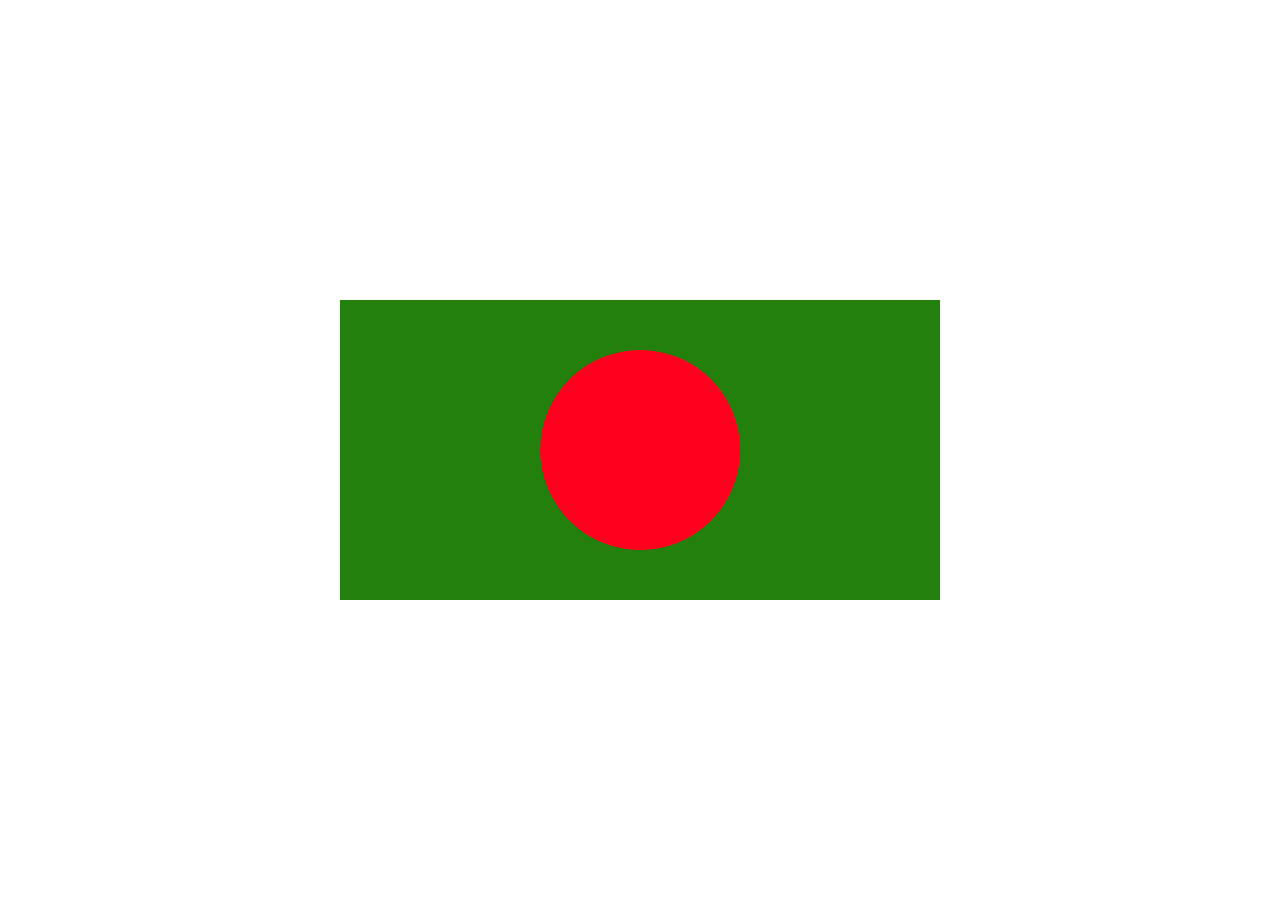
<file: 01-html-css-bangladesh-flag/index.html>
<!DOCTYPE html>
<html lang="en">
<head>
  <meta charset="UTF-8">
  <title>Bangladesh Flag</title>
  <link rel="stylesheet" href="styles.css">
</head>
<body>

  <div class="flag">
    <div class="circle"></div>
  </div>

</body>
</html>
</file>
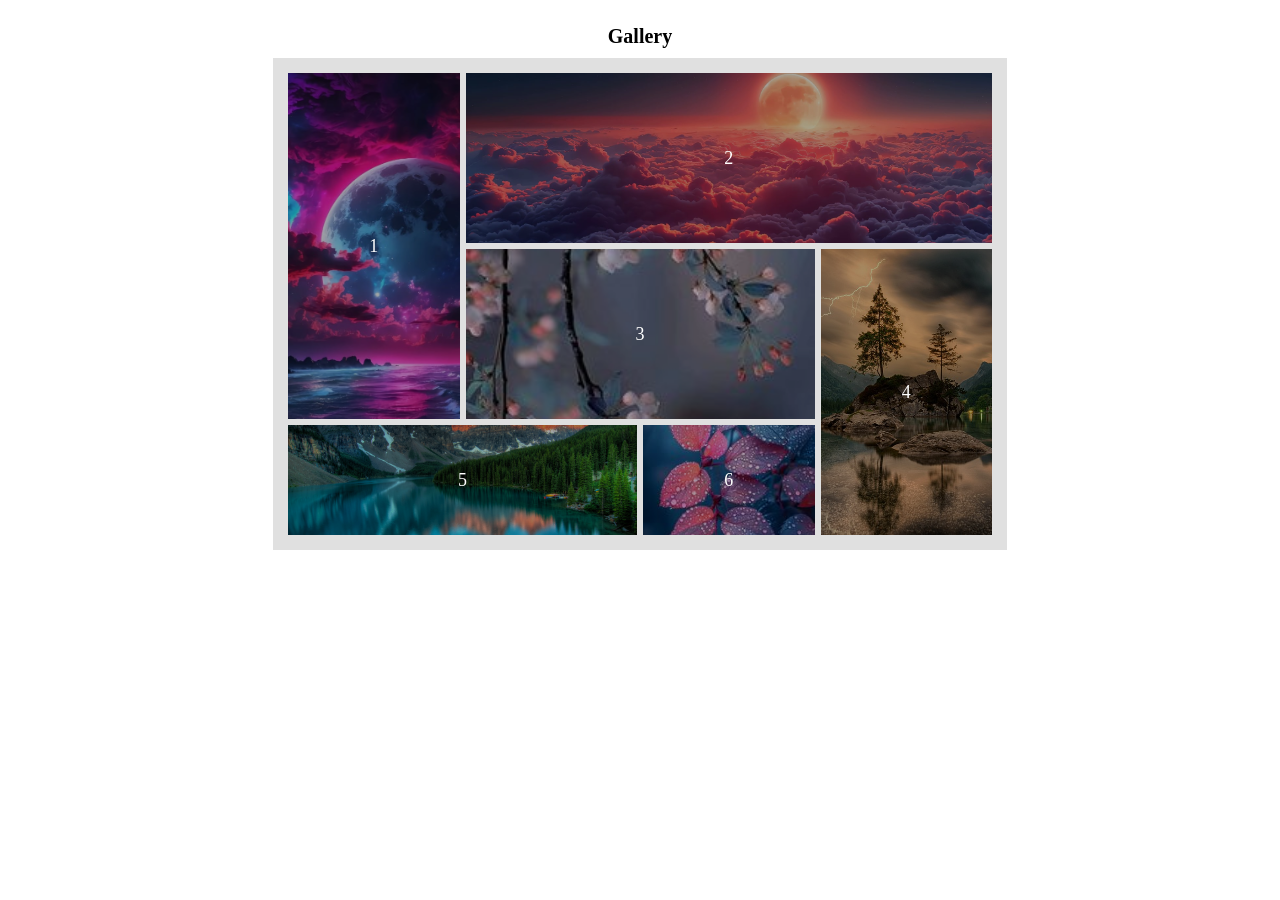
<file: 02-html-css-grid-bento-gallery/index.html>
<!DOCTYPE html>
<html lang="en">
<head>
  <meta charset="UTF-8">
  <title>Gallery</title>

  <link rel="stylesheet" href="styles.css">
</head>

<body>

  <h2>Gallery</h2>

  <div class="wrapper">
    <div class="gallery">

      <div class="item item1">
        <img src="gallery/Wallpaper 1.jpeg">
        <span>1</span>
      </div>

      <div class="item item2">
        <img src="gallery/Wallpaper 2.jpeg">
        <span>2</span>
      </div>

      <div class="item item3">
        <img src="gallery/Portrait 1.jpg">
        <span>3</span>
      </div>

      <div class="item item4">
        <img src="gallery/Wallpaper 4.jpg">
        <span>4</span>
      </div>

      <div class="item item5">
        <img src="gallery/Wallpaper 3.jpg">
        <span>5</span>
      </div>

      <div class="item item6">
        <img src="gallery/Portrait 2.jpg">
        <span>6</span>
      </div>

    </div>
  </div>

</body>
</html>
</file>
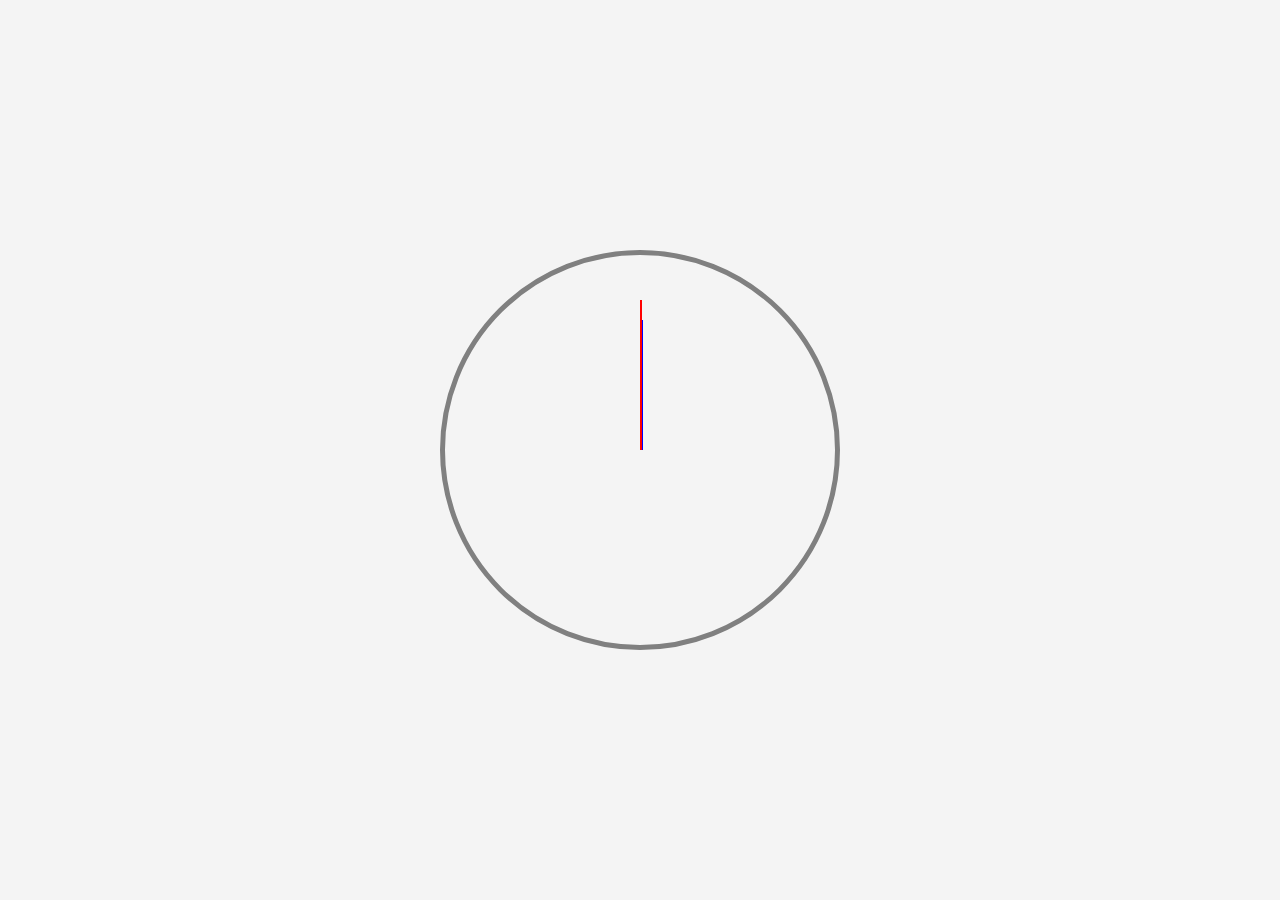
<file: 03-html-css-analog-clock/index.html>
<!DOCTYPE html>
<html lang="en">

<head>
    <meta charset="UTF-8">
    <title>Analog Clock</title>
    <link rel="stylesheet" href="styles.css">
</head>

<body>

    <div class="container">
        <div class="clock">
            <div class="hand minute"></div>
            <div class="hand second"></div>
        </div>
    </div>

</body>

</html>
</file>
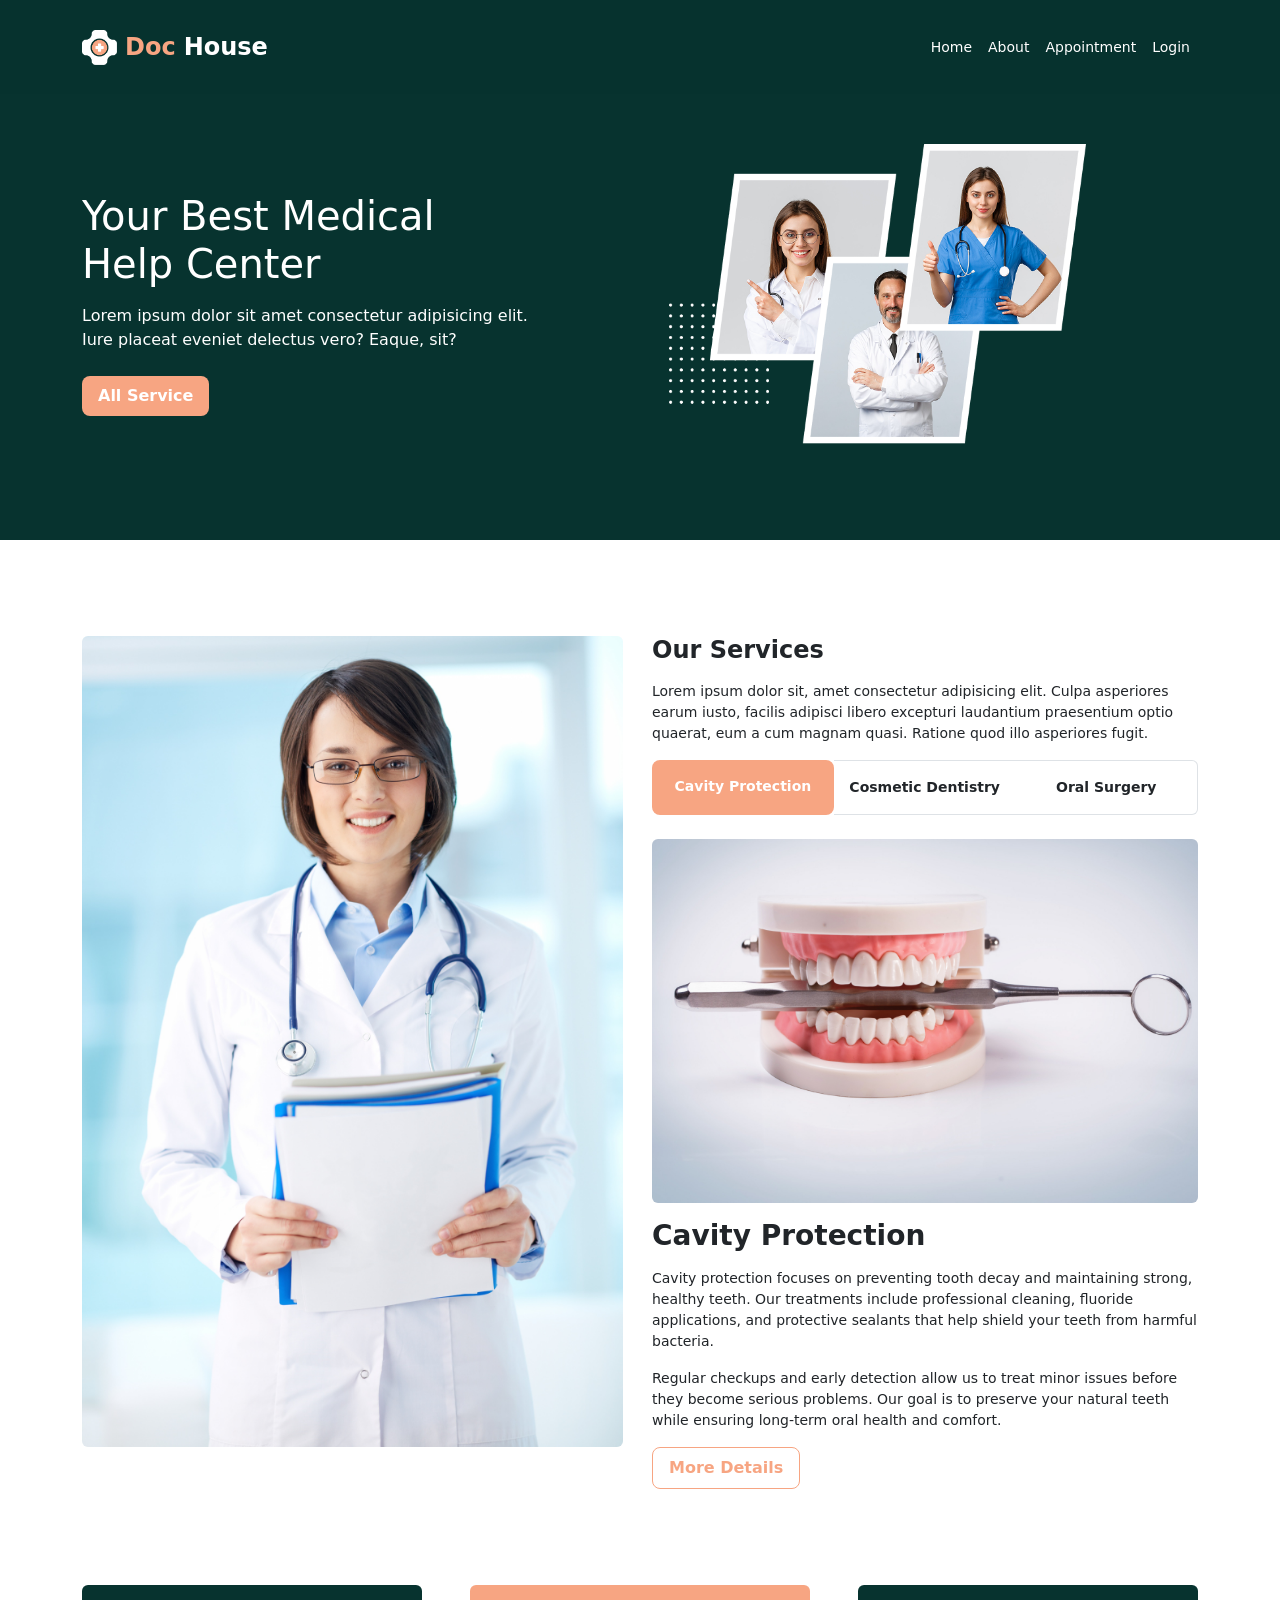
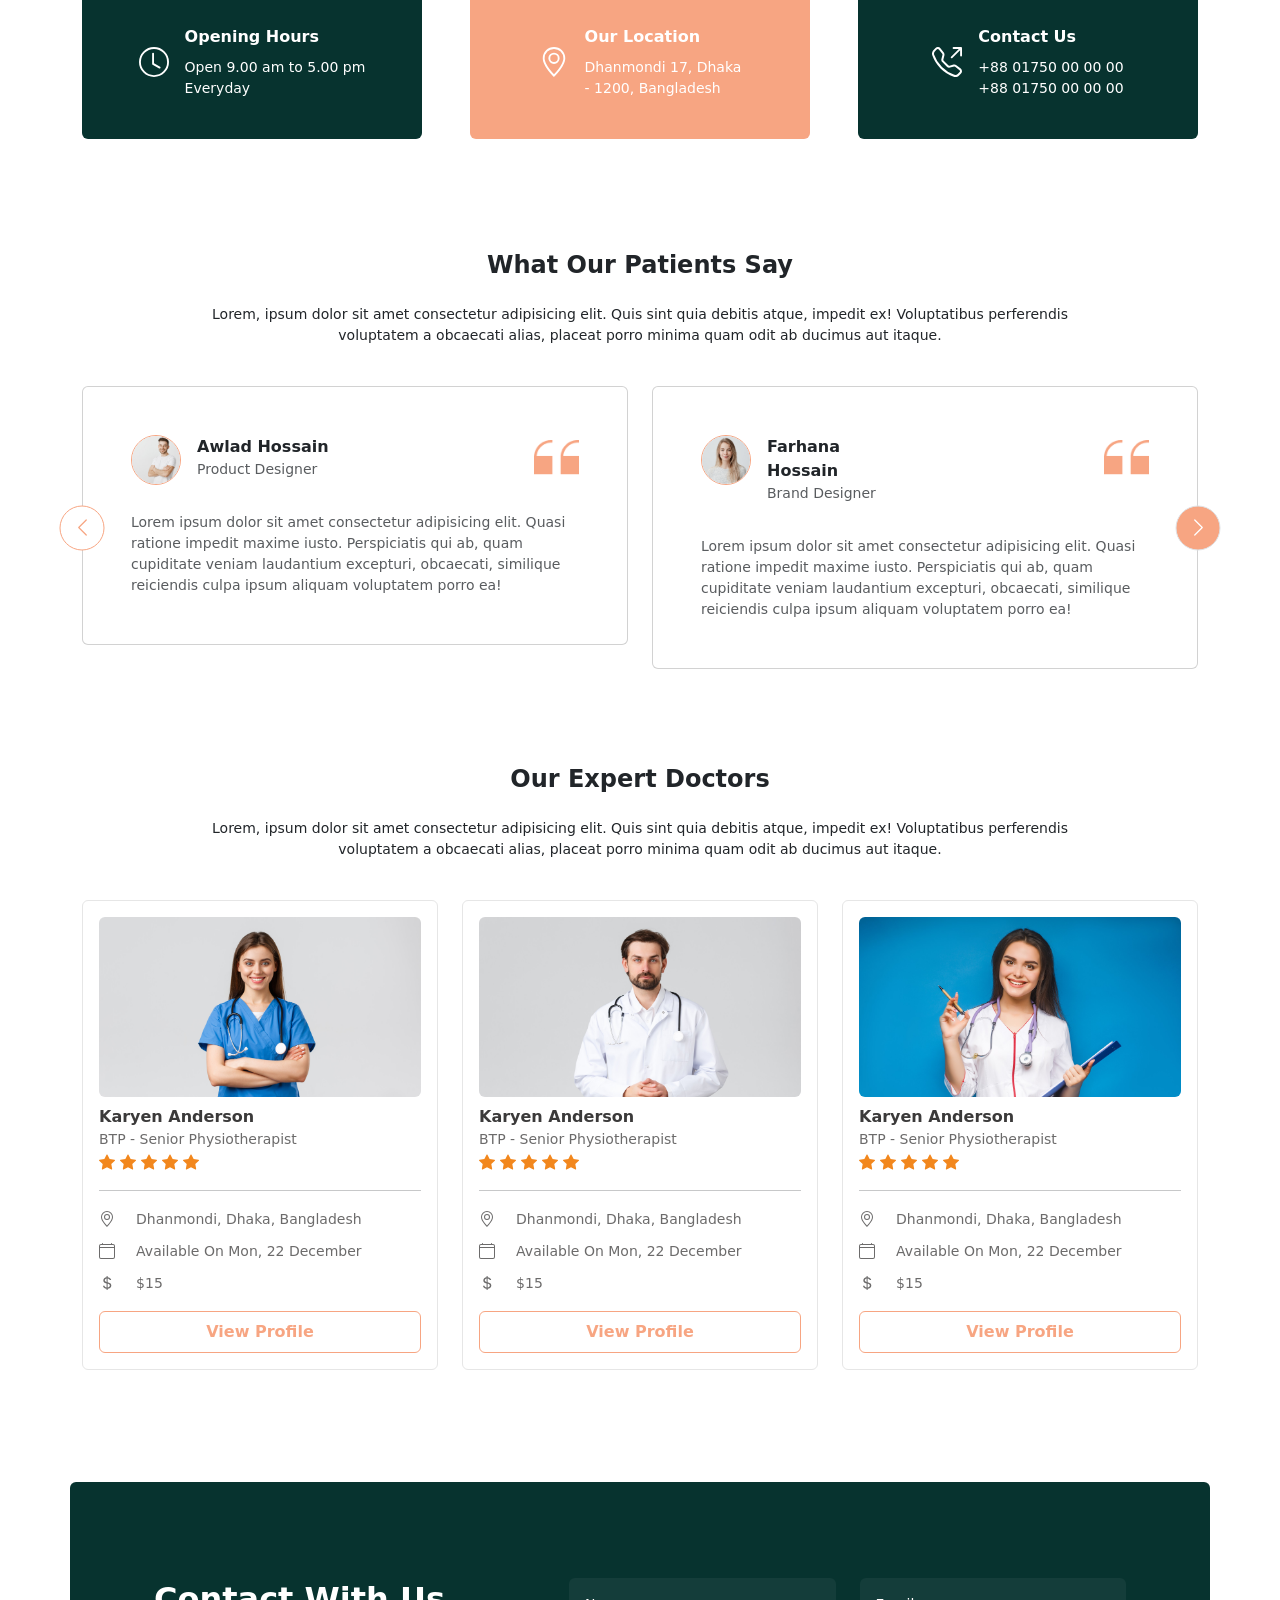
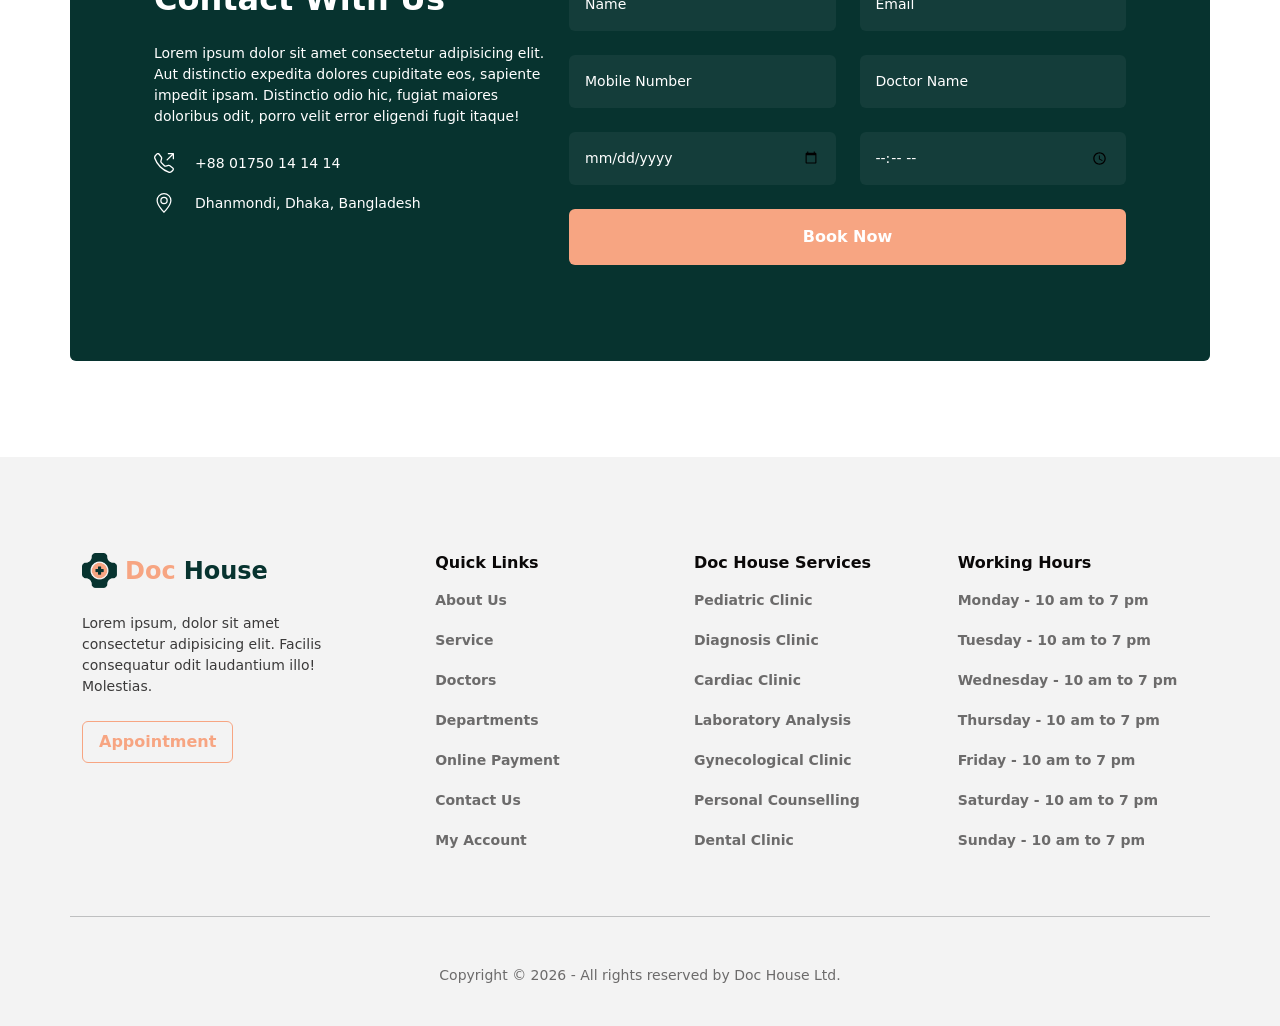
<file: 05-bootstrap-doctor-house/index.html>
<!DOCTYPE html>
<html lang="en">

<head>
    <meta charset="UTF-8">
    <meta name="viewport" content="width=device-width, initial-scale=1.0">
    <link rel="stylesheet" href="https://cdn.jsdelivr.net/npm/bootstrap@5.3.8/dist/css/bootstrap.min.css">
    <link rel="stylesheet" href="style.css">
    <title>Home Page</title>
    <style>
        body {
            background-color: rgba(7, 51, 47, 1);
        }
    </style>
</head>

<body class="pt-5">

    <nav class="navbar navbar-expand-lg small fixed-top py-4 navbar-dark blur-filter"
        style="background-color: rgba(7, 51, 47, 0.8);">
        <div class="container">
            <a href="index.html" class="navbar-brand d-inline-flex align-items-center gap-2">
                <img src="images/logo.png" alt="" style="width: 35px; height: 35px;">
                <span class="fs-4 fw-bold" style="color: rgba(247, 165, 130, 1);">Doc</span>
                <span class="fs-4 fw-bold">House</span>
            </a>
            <button type="button" class="navbar-toggler border-0" data-bs-toggle="collapse"
                data-bs-target="#navbar-menu" aria-controls="navbar-menu" aria-expanded="false"
                aria-label="Toggle Navigation">
                <span class="navbar-toggler-icon"></span>
            </button>
            <div class="collapse navbar-collapse" id="navbar-menu">
                <ul class="navbar-nav ms-auto">
                    <li class="nav-item">
                        <a href="index.html" class="nav-link active" aria-current="page">Home</a>
                    </li>
                    <li class="nav-item">
                        <a href="index.html" class="nav-link text-white">About</a>
                    </li>
                    <li class="nav-item">
                        <a href="index.html" class="nav-link text-white">Appointment</a>
                    </li>
                    <li class="nav-item">
                        <a href="index.html" class="nav-link text-white">Login</a>
                    </li>
                </ul>
            </div>
        </div>
    </nav>

    <!-- Home banner -->
    <header class="home-header pt-5 px-md-0 px-4 text-white" style="background-color: rgba(7, 51, 47, 1);">
        <div class="container">
            <div class="row justify-content-center">
                <div class="col-md-5 mt-md-5 py-5">
                    <div class="home-header-content">
                        <h1 class="mb-3">Your Best Medical Help Center</h1>
                        <p class="mb-4">Lorem ipsum dolor sit amet consectetur adipisicing elit. Iure placeat eveniet
                            delectus vero? Eaque, sit?</p>
                        <button type="button" class="rounded-3 text-white fw-bold py-2 px-3 border-0 d-md-block d-none"
                            style="background-color: rgba(247, 165, 130, 1);">
                            All Service
                        </button>
                    </div>
                </div>
                <div class="col-md-7 mt-md-5 mb-md-5 pb-5 d-flex flex-column align-items-center gap-5">
                    <img src="images/home-banner.png" alt="" class="img-fluid object-fit-contain"
                        style="height: 300px;">
                    <button type="button" class="rounded-3 text-white fw-bold py-2 px-3 border-0 d-md-none"
                        style="background-color: rgba(247, 165, 130, 1);">
                        All Service
                    </button>
                </div>
            </div>
        </div>
    </header>


    <!-- Services -->
    <section class="services bg-white px-4 px-md-0">
        <div class="container">
            <div class="row justify-content-center">
                <div class="col-md-6 py-5 my-5 d-md-block d-none">
                    <div class="image">
                        <img src="images/main-doc.jpg" alt="" class="img-fluid rounded object-fit-cover"
                            style="height: 811px;">
                    </div>
                </div>
                <div class="col-md-6 py-5 my-md-5">
                    <h4 class="fw-bold mb-3">Our Services</h4>
                    <p class="mb-3 small">Lorem ipsum dolor sit, amet consectetur adipisicing elit. Culpa asperiores
                        earum iusto, facilis adipisci libero excepturi laudantium praesentium optio quaerat, eum a cum
                        magnam quasi. Ratione quod illo asperiores fugit.
                    </p>
                    <div class="list-group list-group-horizontal mb-4" role="tablist">

                        <a href="#cavity"
                            class="list-group-item list-group-item-action active text-center small py-3 px-0 border-end-0 fw-bold"
                            data-bs-toggle="list" role="tab">
                            Cavity Protection
                        </a>

                        <a href="#cosmetic"
                            class="list-group-item list-group-item-action text-center small py-3 px-0 border-end-0 fw-bold"
                            data-bs-toggle="list" role="tab">
                            Cosmetic Dentistry
                        </a>

                        <a href="#oral"
                            class="list-group-item list-group-item-action text-center small py-3 px-0 fw-bold"
                            data-bs-toggle="list" role="tab">
                            Oral Surgery
                        </a>

                    </div>

                    <div class="tab-content">
                        <div class="tab-pane fade show active" id="cavity">
                            <div class="teeth-image">
                                <img src="images/teeth.jpg" alt="" class="img-fluid rounded mb-3">
                            </div>
                            <h3 class="fw-bold mb-3">Cavity Protection</h3>

                            <p class="small">
                                Cavity protection focuses on preventing tooth decay and maintaining strong, healthy
                                teeth. Our treatments include professional cleaning, fluoride applications, and
                                protective sealants that help shield your teeth from harmful bacteria.
                            </p>

                            <p class="small">
                                Regular checkups and early detection allow us to treat minor issues before they become
                                serious problems. Our goal is to preserve your natural teeth while ensuring long-term
                                oral health and comfort.
                            </p>
                            <button type="button"
                                class="rounded-3 fw-bold bg-white border py-2 px-3 d-block mx-auto mx-md-0"
                                style="color: rgba(247, 165, 130, 1); --bs-border-color: rgb(247, 165, 130);"
                                data-bs-toggle="collapse" data-bs-target="#cavityDetails">
                                More Details
                            </button>

                            <div class="collapse mt-3" id="cavityDetails">
                                <p class="small">
                                    We use advanced diagnostic tools to detect cavities early and prevent further
                                    damage.
                                    Treatments include fillings, fluoride therapy, and customized dental care plans.
                                </p>
                            </div>
                        </div>
                        <div class="tab-pane fade" id="cosmetic">
                            <div class="teeth-image">
                                <img src="images/teeth.jpg" alt="" class="img-fluid rounded mb-3">
                            </div>
                            <h3 class="fw-bold mb-3">Cosmetic Dentistry</h3>

                            <p class="small">
                                Cosmetic dentistry is designed to improve the appearance of your smile. We offer
                                services such as teeth whitening, veneers, bonding, and smile makeovers to enhance the
                                color, shape, and alignment of your teeth.
                            </p>

                            <p class="small">
                                Our treatments are safe, effective, and tailored to your needs, helping you achieve a
                                confident and natural-looking smile. Whether it's a small improvement or a complete
                                transformation, we ensure high-quality results.
                            </p>
                            <button type="button"
                                class="rounded-3 fw-bold bg-white border py-2 px-3 d-block mx-auto mx-md-0"
                                style="color: rgba(247, 165, 130, 1); --bs-border-color: rgb(247, 165, 130);"
                                data-bs-toggle="collapse" data-bs-target="#cosmeticDetails">
                                More Details
                            </button>

                            <div class="collapse mt-3" id="cosmeticDetails">
                                <p class="small">
                                    Our cosmetic treatments include digital smile design, laser whitening, and custom
                                    veneers.
                                    We focus on enhancing both aesthetics and dental health for long-lasting results.
                                </p>
                            </div>
                        </div>
                        <div class="tab-pane fade" id="oral">
                            <div class="teeth-image">
                                <img src="images/teeth.jpg" alt="" class="img-fluid rounded mb-3">
                            </div>
                            <h3 class="fw-bold mb-3">Oral Surgery</h3>

                            <p class="small">
                                Oral surgery includes advanced procedures such as tooth extractions, dental implants,
                                and corrective jaw treatments. Our experienced specialists use modern techniques to
                                ensure safe and comfortable procedures.
                            </p>

                            <p class="small">
                                We prioritize patient care and recovery by providing detailed guidance before and after
                                surgery. Our goal is to restore function, relieve pain, and improve your overall oral
                                health effectively.
                            </p>
                            <button type="button"
                                class="rounded-3 fw-bold bg-white border py-2 px-3 d-block mx-auto mx-md-0"
                                style="color: rgba(247, 165, 130, 1); --bs-border-color: rgb(247, 165, 130);"
                                data-bs-toggle="collapse" data-bs-target="#oralDetails">
                                More Details
                            </button>

                            <div class="collapse mt-3" id="oralDetails">
                                <p class="small">
                                    Our oral surgery procedures include wisdom tooth removal, implants, and corrective
                                    surgeries.
                                    We ensure minimal pain with modern anesthesia and fast recovery techniques.
                                </p>
                            </div>
                        </div>
                    </div>
                </div>
            </div>
        </div>
    </section>

    <!-- Details -->
    <section class="details bg-white px-4 px-md-0">
        <div class="container">
            <div class="row justify-content-center gx-5">
                <div class="col-md-4 mb-3">
                    <div class="card py-4 px-0 text-white border-0" style="background-color: rgba(7, 51, 47, 1);">
                        <div class="card-body d-flex justify-content-center gap-3 align-items-center">
                            <svg xmlns="http://www.w3.org/2000/svg" width="30" height="30" fill="currentColor"
                                class="bi bi-clock" viewBox="0 0 16 16">
                                <path
                                    d="M8 3.5a.5.5 0 0 0-1 0V9a.5.5 0 0 0 .252.434l3.5 2a.5.5 0 0 0 .496-.868L8 8.71z" />
                                <path d="M8 16A8 8 0 1 0 8 0a8 8 0 0 0 0 16m7-8A7 7 0 1 1 1 8a7 7 0 0 1 14 0" />
                            </svg>
                            <div class="details-content">
                                <p class="m-0 fw-bold">Opening Hours</p>
                                <p class="m-0 mt-2 small">Open 9.00 am to 5.00 pm <br>Everyday</p>
                            </div>
                        </div>
                    </div>
                </div>
                <div class="col-md-4 mb-3">
                    <div class="card py-4 px-0 text-white border-0" style="background-color: rgba(247, 165, 130, 1);">
                        <div class="card-body d-flex justify-content-center gap-3 align-items-center">
                            <svg xmlns="http://www.w3.org/2000/svg" width="30" height="30" fill="currentColor"
                                class="bi bi-geo-alt" viewBox="0 0 16 16">
                                <path
                                    d="M12.166 8.94c-.524 1.062-1.234 2.12-1.96 3.07A32 32 0 0 1 8 14.58a32 32 0 0 1-2.206-2.57c-.726-.95-1.436-2.008-1.96-3.07C3.304 7.867 3 6.862 3 6a5 5 0 0 1 10 0c0 .862-.305 1.867-.834 2.94M8 16s6-5.686 6-10A6 6 0 0 0 2 6c0 4.314 6 10 6 10" />
                                <path d="M8 8a2 2 0 1 1 0-4 2 2 0 0 1 0 4m0 1a3 3 0 1 0 0-6 3 3 0 0 0 0 6" />
                            </svg>
                            <div class="details-content">
                                <p class="m-0 fw-bold">Our Location</p>
                                <p class="m-0 mt-2 small">Dhanmondi 17, Dhaka <br> - 1200, Bangladesh</p>
                            </div>
                        </div>
                    </div>
                </div>
                <div class="col-md-4 mb-3">
                    <div class="card py-4 px-0 text-white border-0" style="background-color: rgba(7, 51, 47, 1);">
                        <div class="card-body d-flex justify-content-center gap-3 align-items-center">
                            <svg xmlns="http://www.w3.org/2000/svg" width="30" height="30" fill="currentColor"
                                class="bi bi-telephone-outbound" viewBox="0 0 16 16">
                                <path
                                    d="M3.654 1.328a.678.678 0 0 0-1.015-.063L1.605 2.3c-.483.484-.661 1.169-.45 1.77a17.6 17.6 0 0 0 4.168 6.608 17.6 17.6 0 0 0 6.608 4.168c.601.211 1.286.033 1.77-.45l1.034-1.034a.678.678 0 0 0-.063-1.015l-2.307-1.794a.68.68 0 0 0-.58-.122l-2.19.547a1.75 1.75 0 0 1-1.657-.459L5.482 8.062a1.75 1.75 0 0 1-.46-1.657l.548-2.19a.68.68 0 0 0-.122-.58zM1.884.511a1.745 1.745 0 0 1 2.612.163L6.29 2.98c.329.423.445.974.315 1.494l-.547 2.19a.68.68 0 0 0 .178.643l2.457 2.457a.68.68 0 0 0 .644.178l2.189-.547a1.75 1.75 0 0 1 1.494.315l2.306 1.794c.829.645.905 1.87.163 2.611l-1.034 1.034c-.74.74-1.846 1.065-2.877.702a18.6 18.6 0 0 1-7.01-4.42 18.6 18.6 0 0 1-4.42-7.009c-.362-1.03-.037-2.137.703-2.877zM11 .5a.5.5 0 0 1 .5-.5h4a.5.5 0 0 1 .5.5v4a.5.5 0 0 1-1 0V1.707l-4.146 4.147a.5.5 0 0 1-.708-.708L14.293 1H11.5a.5.5 0 0 1-.5-.5" />
                            </svg>
                            <div class="details-content">
                                <p class="m-0 fw-bold">Contact Us</p>
                                <p class="m-0 mt-2 small">+88 01750 00 00 00 <br>+88 01750 00 00 00</p>
                            </div>
                        </div>
                    </div>
                </div>

            </div>
        </div>
    </section>

    <!-- Patients feedback -->
    <section class="patients-feedback bg-white px-4 px-md-0 py-5">
        <div class="container pt-md-5">
            <div class="row text-center justify-content-center mb-4">
                <div class="col-md-10">
                    <h4 class="fw-bold mb-4">What Our Patients Say</h4>
                    <p class="small">Lorem, ipsum dolor sit amet consectetur adipisicing elit. Quis sint quia debitis
                        atque, impedit ex! Voluptatibus perferendis voluptatem a obcaecati alias, placeat porro minima
                        quam odit ab ducimus aut itaque.</p>
                </div>
            </div>
            <div class="d-none d-md-block carousel slide position-relative" data-bs-ride="carousel"
                id="slides-with-indicators-lg">
                <div class="carousel-inner">
                    <div class="carousel-item active">
                        <div class="row">
                            <div class="col-6">
                                <div class="card p-5">
                                    <div class="card-body p-0">
                                        <div class="row align-items-start mb-3">
                                            <div class="col-6 d-flex gap-3">
                                                <img src="images/patient-1.jpg" alt=""
                                                    class="img-fluid rounded-circle object-fit-cover border"
                                                    style="width: 50px; height: 50px; --bs-border-color: rgba(247, 165, 130, 1);">
                                                <div class="patient-detail">
                                                    <p class="fw-bold m-0">Awlad Hossain</p>
                                                    <p class="text-muted small">Product Designer</p>
                                                </div>
                                            </div>
                                            <div class="col-6 d-flex justify-content-end">
                                                <img src="images/quotes.png" alt="" class="img-fluid object-fit-contain"
                                                    style="width: 45px; height: 45px;">
                                            </div>
                                        </div>
                                        <div class="row">
                                            <p class="small text-muted m-0">Lorem ipsum dolor sit amet consectetur
                                                adipisicing elit. Quasi ratione impedit maxime iusto. Perspiciatis qui
                                                ab, quam cupiditate veniam laudantium excepturi, obcaecati, similique
                                                reiciendis culpa ipsum aliquam voluptatem porro ea!</p>
                                        </div>
                                    </div>
                                </div>
                            </div>
                            <div class="col-6">
                                <div class="card p-5">
                                    <div class="card-body p-0">
                                        <div class="row align-items-start mb-3">
                                            <div class="col-6 d-flex gap-3">
                                                <img src="images/patient-2.jpg" alt=""
                                                    class="img-fluid rounded-circle object-fit-cover border"
                                                    style="width: 50px; height: 50px; --bs-border-color: rgba(247, 165, 130, 1);">
                                                <div class="patient-detail">
                                                    <p class="fw-bold m-0">Farhana Hossain</p>
                                                    <p class="text-muted small">Brand Designer</p>
                                                </div>
                                            </div>
                                            <div class="col-6 d-flex justify-content-end">
                                                <img src="images/quotes.png" alt="" class="img-fluid object-fit-contain"
                                                    style="width: 45px; height: 45px;">
                                            </div>
                                        </div>
                                        <div class="row">
                                            <p class="small text-muted m-0">Lorem ipsum dolor sit amet consectetur
                                                adipisicing elit. Quasi ratione impedit maxime iusto. Perspiciatis qui
                                                ab, quam cupiditate veniam laudantium excepturi, obcaecati, similique
                                                reiciendis culpa ipsum aliquam voluptatem porro ea!</p>
                                        </div>
                                    </div>
                                </div>
                            </div>
                        </div>
                    </div>
                    <div class="carousel-item">
                        <div class="row">
                            <div class="col-6">
                                <div class="card p-5">
                                    <div class="card-body p-0">
                                        <div class="row align-items-start mb-3">
                                            <div class="col-6 d-flex gap-3">
                                                <img src="images/patient-1.jpg" alt=""
                                                    class="img-fluid rounded-circle object-fit-cover border"
                                                    style="width: 50px; height: 50px; --bs-border-color: rgba(247, 165, 130, 1);">
                                                <div class="patient-detail">
                                                    <p class="fw-bold m-0">John Smith</p>
                                                    <p class="text-muted small">Product Designer</p>
                                                </div>
                                            </div>
                                            <div class="col-6 d-flex justify-content-end">
                                                <img src="images/quotes.png" alt="" class="img-fluid object-fit-contain"
                                                    style="width: 45px; height: 45px;">
                                            </div>
                                        </div>
                                        <div class="row">
                                            <p class="small text-muted m-0">Lorem ipsum dolor sit amet consectetur
                                                adipisicing elit. Quasi ratione impedit maxime iusto. Perspiciatis qui
                                                ab, quam cupiditate veniam laudantium excepturi, obcaecati, similique
                                                reiciendis culpa ipsum aliquam voluptatem porro ea!</p>
                                        </div>
                                    </div>
                                </div>
                            </div>
                            <div class="col-6">
                                <div class="card p-5">
                                    <div class="card-body p-0">
                                        <div class="row align-items-start mb-3">
                                            <div class="col-6 d-flex gap-3">
                                                <img src="images/patient-2.jpg" alt=""
                                                    class="img-fluid rounded-circle object-fit-cover border"
                                                    style="width: 50px; height: 50px; --bs-border-color: rgba(247, 165, 130, 1);">
                                                <div class="patient-detail">
                                                    <p class="fw-bold m-0">James Bond</p>
                                                    <p class="text-muted small">Brand Designer</p>
                                                </div>
                                            </div>
                                            <div class="col-6 d-flex justify-content-end">
                                                <img src="images/quotes.png" alt="" class="img-fluid object-fit-contain"
                                                    style="width: 45px; height: 45px;">
                                            </div>
                                        </div>
                                        <div class="row">
                                            <p class="small text-muted m-0">Lorem ipsum dolor sit amet consectetur
                                                adipisicing elit. Quasi ratione impedit maxime iusto. Perspiciatis qui
                                                ab, quam cupiditate veniam laudantium excepturi, obcaecati, similique
                                                reiciendis culpa ipsum aliquam voluptatem porro ea!</p>
                                        </div>
                                    </div>
                                </div>
                            </div>
                        </div>
                    </div>
                    <div class="carousel-item">
                        <div class="row">
                            <div class="col-6">
                                <div class="card p-5">
                                    <div class="card-body p-0">
                                        <div class="row align-items-start mb-3">
                                            <div class="col-6 d-flex gap-3">
                                                <img src="images/patient-1.jpg" alt=""
                                                    class="img-fluid rounded-circle object-fit-cover border"
                                                    style="width: 50px; height: 50px; --bs-border-color: rgba(247, 165, 130, 1);">
                                                <div class="patient-detail">
                                                    <p class="fw-bold m-0">Jane Doe</p>
                                                    <p class="text-muted small">Product Designer</p>
                                                </div>
                                            </div>
                                            <div class="col-6 d-flex justify-content-end">
                                                <img src="images/quotes.png" alt="" class="img-fluid object-fit-contain"
                                                    style="width: 45px; height: 45px;">
                                            </div>
                                        </div>
                                        <div class="row">
                                            <p class="small text-muted m-0">Lorem ipsum dolor sit amet consectetur
                                                adipisicing elit. Quasi ratione impedit maxime iusto. Perspiciatis qui
                                                ab, quam cupiditate veniam laudantium excepturi, obcaecati, similique
                                                reiciendis culpa ipsum aliquam voluptatem porro ea!</p>
                                        </div>
                                    </div>
                                </div>
                            </div>
                            <div class="col-6">
                                <div class="card p-5">
                                    <div class="card-body p-0">
                                        <div class="row align-items-start mb-3">
                                            <div class="col-6 d-flex gap-3">
                                                <img src="images/patient-2.jpg" alt=""
                                                    class="img-fluid rounded-circle object-fit-cover border"
                                                    style="width: 50px; height: 50px; --bs-border-color: rgba(247, 165, 130, 1);">
                                                <div class="patient-detail">
                                                    <p class="fw-bold m-0">Anne Mary</p>
                                                    <p class="text-muted small">Brand Designer</p>
                                                </div>
                                            </div>
                                            <div class="col-6 d-flex justify-content-end">
                                                <img src="images/quotes.png" alt="" class="img-fluid object-fit-contain"
                                                    style="width: 45px; height: 45px;">
                                            </div>
                                        </div>
                                        <div class="row">
                                            <p class="small text-muted m-0">Lorem ipsum dolor sit amet consectetur
                                                adipisicing elit. Quasi ratione impedit maxime iusto. Perspiciatis qui
                                                ab, quam cupiditate veniam laudantium excepturi, obcaecati, similique
                                                reiciendis culpa ipsum aliquam voluptatem porro ea!</p>
                                        </div>
                                    </div>
                                </div>
                            </div>
                        </div>
                    </div>
                </div>
                <button type="button"
                    class="carousel-control-prev rounded-circle border position-absolute top-50 start-0 translate-middle"
                    style="--bs-border-color: rgba(247, 165, 130, 1); width: 45px; height: 45px; opacity: 1; background-color: white;"
                    data-bs-target="#slides-with-indicators-lg" data-bs-slide="prev">
                    <svg xmlns="http://www.w3.org/2000/svg" width="20" height="20" fill="currentColor"
                        class="bi bi-chevron-left" viewBox="0 0 16 16" style="color: rgba(247, 165, 130, 1);">
                        <path fill-rule="evenodd"
                            d="M11.354 1.646a.5.5 0 0 1 0 .708L5.707 8l5.647 5.646a.5.5 0 0 1-.708.708l-6-6a.5.5 0 0 1 0-.708l6-6a.5.5 0 0 1 .708 0" />
                    </svg>
                </button>
                <button type="button"
                    class="carousel-control-next rounded-circle border position-absolute top-50 start-100 translate-middle"
                    style="background-color: rgba(247, 165, 130, 1); width: 45px; height: 45px; opacity: 1;"
                    data-bs-target="#slides-with-indicators-lg" data-bs-slide="next">
                    <svg xmlns="http://www.w3.org/2000/svg" width="20" height="20" fill="currentColor"
                        class="bi bi-chevron-right" viewBox="0 0 16 16">
                        <path fill-rule="evenodd"
                            d="M4.646 1.646a.5.5 0 0 1 .708 0l6 6a.5.5 0 0 1 0 .708l-6 6a.5.5 0 0 1-.708-.708L10.293 8 4.646 2.354a.5.5 0 0 1 0-.708" />
                    </svg>
                </button>
            </div>
            <div class="d-md-none carousel slide position-relative" data-bs-ride="carousel"
                id="slides-with-indicators-sm">
                <div class="carousel-inner">
                    <div class="carousel-item active">
                        <div class="row">
                            <div class="col-12">
                                <div class="card p-5">
                                    <div class="card-body p-0">
                                        <div class="row align-items-start mb-3">
                                            <div class="col-6 d-flex gap-3">
                                                <img src="images/patient-1.jpg" alt=""
                                                    class="img-fluid rounded-circle object-fit-cover border"
                                                    style="width: 50px; height: 50px; --bs-border-color: rgba(247, 165, 130, 1);">
                                                <div class="patient-detail">
                                                    <p class="fw-bold m-0">Awlad Hossain</p>
                                                    <p class="text-muted small">Product Designer</p>
                                                </div>
                                            </div>
                                            <div class="col-6 d-flex justify-content-end">
                                                <img src="images/quotes.png" alt="" class="img-fluid object-fit-contain"
                                                    style="width: 45px; height: 45px;">
                                            </div>
                                        </div>
                                        <div class="row">
                                            <p class="small text-muted m-0">Lorem ipsum dolor sit amet consectetur
                                                adipisicing elit. Quasi ratione impedit maxime iusto. Perspiciatis qui
                                                ab, quam cupiditate veniam laudantium excepturi, obcaecati, similique
                                                reiciendis culpa ipsum aliquam voluptatem porro ea!</p>
                                        </div>
                                    </div>
                                </div>
                            </div>
                        </div>
                    </div>
                    <div class="carousel-item">
                        <div class="row">
                            <div class="col-12">
                                <div class="card p-5">
                                    <div class="card-body p-0">
                                        <div class="row align-items-start mb-3">
                                            <div class="col-6 d-flex gap-3">
                                                <img src="images/patient-2.jpg" alt=""
                                                    class="img-fluid rounded-circle object-fit-cover border"
                                                    style="width: 50px; height: 50px; --bs-border-color: rgba(247, 165, 130, 1);">
                                                <div class="patient-detail">
                                                    <p class="fw-bold m-0">Farhana Hossain</p>
                                                    <p class="text-muted small">Brand Designer</p>
                                                </div>
                                            </div>
                                            <div class="col-6 d-flex justify-content-end">
                                                <img src="images/quotes.png" alt="" class="img-fluid object-fit-contain"
                                                    style="width: 45px; height: 45px;">
                                            </div>
                                        </div>
                                        <div class="row">
                                            <p class="small text-muted m-0">Lorem ipsum dolor sit amet consectetur
                                                adipisicing elit. Quasi ratione impedit maxime iusto. Perspiciatis qui
                                                ab, quam cupiditate veniam laudantium excepturi, obcaecati, similique
                                                reiciendis culpa ipsum aliquam voluptatem porro ea!</p>
                                        </div>
                                    </div>
                                </div>
                            </div>
                        </div>
                    </div>
                    <div class="carousel-item">
                        <div class="row">
                            <div class="col-12">
                                <div class="card p-5">
                                    <div class="card-body p-0">
                                        <div class="row align-items-start mb-3">
                                            <div class="col-6 d-flex gap-3">
                                                <img src="images/patient-1.jpg" alt=""
                                                    class="img-fluid rounded-circle object-fit-cover border"
                                                    style="width: 50px; height: 50px; --bs-border-color: rgba(247, 165, 130, 1);">
                                                <div class="patient-detail">
                                                    <p class="fw-bold m-0">John Smith</p>
                                                    <p class="text-muted small">Product Designer</p>
                                                </div>
                                            </div>
                                            <div class="col-6 d-flex justify-content-end">
                                                <img src="images/quotes.png" alt="" class="img-fluid object-fit-contain"
                                                    style="width: 45px; height: 45px;">
                                            </div>
                                        </div>
                                        <div class="row">
                                            <p class="small text-muted m-0">Lorem ipsum dolor sit amet consectetur
                                                adipisicing elit. Quasi ratione impedit maxime iusto. Perspiciatis qui
                                                ab, quam cupiditate veniam laudantium excepturi, obcaecati, similique
                                                reiciendis culpa ipsum aliquam voluptatem porro ea!</p>
                                        </div>
                                    </div>
                                </div>
                            </div>
                        </div>
                    </div>
                    <div class="carousel-item">
                        <div class="row">
                            <div class="col-12">
                                <div class="card p-5">
                                    <div class="card-body p-0">
                                        <div class="row align-items-start mb-3">
                                            <div class="col-6 d-flex gap-3">
                                                <img src="images/patient-2.jpg" alt=""
                                                    class="img-fluid rounded-circle object-fit-cover border"
                                                    style="width: 50px; height: 50px; --bs-border-color: rgba(247, 165, 130, 1);">
                                                <div class="patient-detail">
                                                    <p class="fw-bold m-0">James Bond</p>
                                                    <p class="text-muted small">Brand Designer</p>
                                                </div>
                                            </div>
                                            <div class="col-6 d-flex justify-content-end">
                                                <img src="images/quotes.png" alt="" class="img-fluid object-fit-contain"
                                                    style="width: 45px; height: 45px;">
                                            </div>
                                        </div>
                                        <div class="row">
                                            <p class="small text-muted m-0">Lorem ipsum dolor sit amet consectetur
                                                adipisicing elit. Quasi ratione impedit maxime iusto. Perspiciatis qui
                                                ab, quam cupiditate veniam laudantium excepturi, obcaecati, similique
                                                reiciendis culpa ipsum aliquam voluptatem porro ea!</p>
                                        </div>
                                    </div>
                                </div>
                            </div>
                        </div>
                    </div>
                    <div class="carousel-item">
                        <div class="row">
                            <div class="col-12">
                                <div class="card p-5">
                                    <div class="card-body p-0">
                                        <div class="row align-items-start mb-3">
                                            <div class="col-6 d-flex gap-3">
                                                <img src="images/patient-1.jpg" alt=""
                                                    class="img-fluid rounded-circle object-fit-cover border"
                                                    style="width: 50px; height: 50px; --bs-border-color: rgba(247, 165, 130, 1);">
                                                <div class="patient-detail">
                                                    <p class="fw-bold m-0">Jane Doe</p>
                                                    <p class="text-muted small">Product Designer</p>
                                                </div>
                                            </div>
                                            <div class="col-6 d-flex justify-content-end">
                                                <img src="images/quotes.png" alt="" class="img-fluid object-fit-contain"
                                                    style="width: 45px; height: 45px;">
                                            </div>
                                        </div>
                                        <div class="row">
                                            <p class="small text-muted m-0">Lorem ipsum dolor sit amet consectetur
                                                adipisicing elit. Quasi ratione impedit maxime iusto. Perspiciatis qui
                                                ab, quam cupiditate veniam laudantium excepturi, obcaecati, similique
                                                reiciendis culpa ipsum aliquam voluptatem porro ea!</p>
                                        </div>
                                    </div>
                                </div>
                            </div>
                        </div>
                    </div>
                    <div class="carousel-item">
                        <div class="row">
                            <div class="col-12">
                                <div class="card p-5">
                                    <div class="card-body p-0">
                                        <div class="row align-items-start mb-3">
                                            <div class="col-6 d-flex gap-3">
                                                <img src="images/patient-2.jpg" alt=""
                                                    class="img-fluid rounded-circle object-fit-cover border"
                                                    style="width: 50px; height: 50px; --bs-border-color: rgba(247, 165, 130, 1);">
                                                <div class="patient-detail">
                                                    <p class="fw-bold m-0">Anne Mary</p>
                                                    <p class="text-muted small">Brand Designer</p>
                                                </div>
                                            </div>
                                            <div class="col-6 d-flex justify-content-end">
                                                <img src="images/quotes.png" alt="" class="img-fluid object-fit-contain"
                                                    style="width: 45px; height: 45px;">
                                            </div>
                                        </div>
                                        <div class="row">
                                            <p class="small text-muted m-0">Lorem ipsum dolor sit amet consectetur
                                                adipisicing elit. Quasi ratione impedit maxime iusto. Perspiciatis qui
                                                ab, quam cupiditate veniam laudantium excepturi, obcaecati, similique
                                                reiciendis culpa ipsum aliquam voluptatem porro ea!</p>
                                        </div>
                                    </div>
                                </div>
                            </div>
                        </div>
                    </div>
                </div>
                <button type="button"
                    class="carousel-control-prev rounded-circle border position-absolute top-50 start-0 translate-middle"
                    style="--bs-border-color: rgba(247, 165, 130, 1); width: 45px; height: 45px; opacity: 1; background-color: white;"
                    data-bs-target="#slides-with-indicators-sm" data-bs-slide="prev">
                    <svg xmlns="http://www.w3.org/2000/svg" width="20" height="20" fill="currentColor"
                        class="bi bi-chevron-left" viewBox="0 0 16 16" style="color: rgba(247, 165, 130, 1);">
                        <path fill-rule="evenodd"
                            d="M11.354 1.646a.5.5 0 0 1 0 .708L5.707 8l5.647 5.646a.5.5 0 0 1-.708.708l-6-6a.5.5 0 0 1 0-.708l6-6a.5.5 0 0 1 .708 0" />
                    </svg>
                </button>
                <button type="button"
                    class="carousel-control-next rounded-circle border position-absolute top-50 start-100 translate-middle"
                    style="background-color: rgba(247, 165, 130, 1); width: 45px; height: 45px; opacity: 1;"
                    data-bs-target="#slides-with-indicators-sm" data-bs-slide="next">
                    <svg xmlns="http://www.w3.org/2000/svg" width="20" height="20" fill="currentColor"
                        class="bi bi-chevron-right" viewBox="0 0 16 16">
                        <path fill-rule="evenodd"
                            d="M4.646 1.646a.5.5 0 0 1 .708 0l6 6a.5.5 0 0 1 0 .708l-6 6a.5.5 0 0 1-.708-.708L10.293 8 4.646 2.354a.5.5 0 0 1 0-.708" />
                    </svg>
                </button>
            </div>
        </div>
    </section>

    <!-- Doctors -->
    <section class="doctors bg-white px-4 px-md-0 py-5">
        <div class="container pb-5">
            <div class="row text-center justify-content-center mb-4">
                <div class="col-md-10">
                    <h4 class="fw-bold mb-4">Our Expert Doctors</h4>
                    <p class="small">Lorem, ipsum dolor sit amet consectetur adipisicing elit. Quis sint quia debitis
                        atque, impedit ex! Voluptatibus perferendis voluptatem a obcaecati alias, placeat porro minima
                        quam odit ab ducimus aut itaque.</p>
                </div>
            </div>
            <div class="row">
                <div class="col-md-4 mb-3">
                    <div class="card border" style="--bs-border-color: rgba(230, 230, 230, 1);">
                        <div class="card-body">
                            <img src="images/doc-1.jpg" alt="" class="img-fluid rounded w-100 object-fit-cover mb-2"
                                style="height: 180px; object-position: center 15%">
                            <p class="fw-bold m-0" style="color: rgba(59, 58, 58, 1);">Karyen Anderson</p>
                            <p class="small m-0" style="color: rgba(108, 107, 107, 1);">BTP - Senior Physiotherapist</p>
                            <svg xmlns="http://www.w3.org/2000/svg" width="16" height="16" fill="currentColor"
                                class="bi bi-star-fill" viewBox="0 0 16 16" style="color: rgba(242, 135, 29, 1);">
                                <path
                                    d="M3.612 15.443c-.386.198-.824-.149-.746-.592l.83-4.73L.173 6.765c-.329-.314-.158-.888.283-.95l4.898-.696L7.538.792c.197-.39.73-.39.927 0l2.184 4.327 4.898.696c.441.062.612.636.282.95l-3.522 3.356.83 4.73c.078.443-.36.79-.746.592L8 13.187l-4.389 2.256z" />
                            </svg>
                            <svg xmlns="http://www.w3.org/2000/svg" width="16" height="16" fill="currentColor"
                                class="bi bi-star-fill" viewBox="0 0 16 16" style="color: rgba(242, 135, 29, 1);">
                                <path
                                    d="M3.612 15.443c-.386.198-.824-.149-.746-.592l.83-4.73L.173 6.765c-.329-.314-.158-.888.283-.95l4.898-.696L7.538.792c.197-.39.73-.39.927 0l2.184 4.327 4.898.696c.441.062.612.636.282.95l-3.522 3.356.83 4.73c.078.443-.36.79-.746.592L8 13.187l-4.389 2.256z" />
                            </svg>
                            <svg xmlns="http://www.w3.org/2000/svg" width="16" height="16" fill="currentColor"
                                class="bi bi-star-fill" viewBox="0 0 16 16" style="color: rgba(242, 135, 29, 1);">
                                <path
                                    d="M3.612 15.443c-.386.198-.824-.149-.746-.592l.83-4.73L.173 6.765c-.329-.314-.158-.888.283-.95l4.898-.696L7.538.792c.197-.39.73-.39.927 0l2.184 4.327 4.898.696c.441.062.612.636.282.95l-3.522 3.356.83 4.73c.078.443-.36.79-.746.592L8 13.187l-4.389 2.256z" />
                            </svg>
                            <svg xmlns="http://www.w3.org/2000/svg" width="16" height="16" fill="currentColor"
                                class="bi bi-star-fill" viewBox="0 0 16 16" style="color: rgba(242, 135, 29, 1);">
                                <path
                                    d="M3.612 15.443c-.386.198-.824-.149-.746-.592l.83-4.73L.173 6.765c-.329-.314-.158-.888.283-.95l4.898-.696L7.538.792c.197-.39.73-.39.927 0l2.184 4.327 4.898.696c.441.062.612.636.282.95l-3.522 3.356.83 4.73c.078.443-.36.79-.746.592L8 13.187l-4.389 2.256z" />
                            </svg>
                            <svg xmlns="http://www.w3.org/2000/svg" width="16" height="16" fill="currentColor"
                                class="bi bi-star-fill" viewBox="0 0 16 16" style="color: rgba(242, 135, 29, 1);">
                                <path
                                    d="M3.612 15.443c-.386.198-.824-.149-.746-.592l.83-4.73L.173 6.765c-.329-.314-.158-.888.283-.95l4.898-.696L7.538.792c.197-.39.73-.39.927 0l2.184 4.327 4.898.696c.441.062.612.636.282.95l-3.522 3.356.83 4.73c.078.443-.36.79-.746.592L8 13.187l-4.389 2.256z" />
                            </svg>

                            <hr>

                            <div class="doctor-details mb-2">
                                <svg xmlns="http://www.w3.org/2000/svg" width="16" height="16" fill="currentColor"
                                    class="bi bi-geo-alt me-3" viewBox="0 0 16 16"
                                    style="color: rgba(108, 107, 107, 1);">
                                    <path
                                        d="M12.166 8.94c-.524 1.062-1.234 2.12-1.96 3.07A32 32 0 0 1 8 14.58a32 32 0 0 1-2.206-2.57c-.726-.95-1.436-2.008-1.96-3.07C3.304 7.867 3 6.862 3 6a5 5 0 0 1 10 0c0 .862-.305 1.867-.834 2.94M8 16s6-5.686 6-10A6 6 0 0 0 2 6c0 4.314 6 10 6 10" />
                                    <path d="M8 8a2 2 0 1 1 0-4 2 2 0 0 1 0 4m0 1a3 3 0 1 0 0-6 3 3 0 0 0 0 6" />
                                </svg>
                                <p class="d-inline small m-0" style="color: rgba(108, 107, 107, 1);">Dhanmondi, Dhaka,
                                    Bangladesh</p>
                            </div>

                            <div class="doctor-details mb-2">
                                <svg xmlns="http://www.w3.org/2000/svg" width="16" height="16" fill="currentColor"
                                    class="bi bi-calendar4 me-3" viewBox="0 0 16 16"
                                    style="color: rgba(108, 107, 107, 1);">
                                    <path
                                        d="M3.5 0a.5.5 0 0 1 .5.5V1h8V.5a.5.5 0 0 1 1 0V1h1a2 2 0 0 1 2 2v11a2 2 0 0 1-2 2H2a2 2 0 0 1-2-2V3a2 2 0 0 1 2-2h1V.5a.5.5 0 0 1 .5-.5M2 2a1 1 0 0 0-1 1v1h14V3a1 1 0 0 0-1-1zm13 3H1v9a1 1 0 0 0 1 1h12a1 1 0 0 0 1-1z" />
                                </svg>
                                <p class="d-inline small m-0" style="color: rgba(108, 107, 107, 1);">Available On Mon,
                                    22 December</p>
                            </div>

                            <div class="doctor-details mb-2">
                                <svg xmlns="http://www.w3.org/2000/svg" width="16" height="16" fill="currentColor"
                                    class="bi bi-currency-dollar me-3" viewBox="0 0 16 16"
                                    style="color: rgba(108, 107, 107, 1);">
                                    <path
                                        d="M4 10.781c.148 1.667 1.513 2.85 3.591 3.003V15h1.043v-1.216c2.27-.179 3.678-1.438 3.678-3.3 0-1.59-.947-2.51-2.956-3.028l-.722-.187V3.467c1.122.11 1.879.714 2.07 1.616h1.47c-.166-1.6-1.54-2.748-3.54-2.875V1H7.591v1.233c-1.939.23-3.27 1.472-3.27 3.156 0 1.454.966 2.483 2.661 2.917l.61.162v4.031c-1.149-.17-1.94-.8-2.131-1.718zm3.391-3.836c-1.043-.263-1.6-.825-1.6-1.616 0-.944.704-1.641 1.8-1.828v3.495l-.2-.05zm1.591 1.872c1.287.323 1.852.859 1.852 1.769 0 1.097-.826 1.828-2.2 1.939V8.73z" />
                                </svg>
                                <p class="d-inline small m-0" style="color: rgba(108, 107, 107, 1);">$15</p>
                            </div>
                            <a href="doctor-profile.html"
                                class="mt-2 text-center text-decoration-none py-2 w-100 rounded fw-bold border"
                                type="button" style="--bs-border-color: rgba(247, 165, 130, 1);">
                                View Profile
                            </a>
                        </div>
                    </div>
                </div>
                <div class="col-md-4 mb-3">
                    <div class="card border" style="--bs-border-color: rgba(230, 230, 230, 1);">
                        <div class="card-body">
                            <img src="images/doc-2.jpg" alt="" class="img-fluid rounded w-100 object-fit-cover mb-2"
                                style="height: 180px; object-position: center 15%">
                            <p class="fw-bold m-0" style="color: rgba(59, 58, 58, 1);">Karyen Anderson</p>
                            <p class="small m-0" style="color: rgba(108, 107, 107, 1);">BTP - Senior Physiotherapist</p>
                            <svg xmlns="http://www.w3.org/2000/svg" width="16" height="16" fill="currentColor"
                                class="bi bi-star-fill" viewBox="0 0 16 16" style="color: rgba(242, 135, 29, 1);">
                                <path
                                    d="M3.612 15.443c-.386.198-.824-.149-.746-.592l.83-4.73L.173 6.765c-.329-.314-.158-.888.283-.95l4.898-.696L7.538.792c.197-.39.73-.39.927 0l2.184 4.327 4.898.696c.441.062.612.636.282.95l-3.522 3.356.83 4.73c.078.443-.36.79-.746.592L8 13.187l-4.389 2.256z" />
                            </svg>
                            <svg xmlns="http://www.w3.org/2000/svg" width="16" height="16" fill="currentColor"
                                class="bi bi-star-fill" viewBox="0 0 16 16" style="color: rgba(242, 135, 29, 1);">
                                <path
                                    d="M3.612 15.443c-.386.198-.824-.149-.746-.592l.83-4.73L.173 6.765c-.329-.314-.158-.888.283-.95l4.898-.696L7.538.792c.197-.39.73-.39.927 0l2.184 4.327 4.898.696c.441.062.612.636.282.95l-3.522 3.356.83 4.73c.078.443-.36.79-.746.592L8 13.187l-4.389 2.256z" />
                            </svg>
                            <svg xmlns="http://www.w3.org/2000/svg" width="16" height="16" fill="currentColor"
                                class="bi bi-star-fill" viewBox="0 0 16 16" style="color: rgba(242, 135, 29, 1);">
                                <path
                                    d="M3.612 15.443c-.386.198-.824-.149-.746-.592l.83-4.73L.173 6.765c-.329-.314-.158-.888.283-.95l4.898-.696L7.538.792c.197-.39.73-.39.927 0l2.184 4.327 4.898.696c.441.062.612.636.282.95l-3.522 3.356.83 4.73c.078.443-.36.79-.746.592L8 13.187l-4.389 2.256z" />
                            </svg>
                            <svg xmlns="http://www.w3.org/2000/svg" width="16" height="16" fill="currentColor"
                                class="bi bi-star-fill" viewBox="0 0 16 16" style="color: rgba(242, 135, 29, 1);">
                                <path
                                    d="M3.612 15.443c-.386.198-.824-.149-.746-.592l.83-4.73L.173 6.765c-.329-.314-.158-.888.283-.95l4.898-.696L7.538.792c.197-.39.73-.39.927 0l2.184 4.327 4.898.696c.441.062.612.636.282.95l-3.522 3.356.83 4.73c.078.443-.36.79-.746.592L8 13.187l-4.389 2.256z" />
                            </svg>
                            <svg xmlns="http://www.w3.org/2000/svg" width="16" height="16" fill="currentColor"
                                class="bi bi-star-fill" viewBox="0 0 16 16" style="color: rgba(242, 135, 29, 1);">
                                <path
                                    d="M3.612 15.443c-.386.198-.824-.149-.746-.592l.83-4.73L.173 6.765c-.329-.314-.158-.888.283-.95l4.898-.696L7.538.792c.197-.39.73-.39.927 0l2.184 4.327 4.898.696c.441.062.612.636.282.95l-3.522 3.356.83 4.73c.078.443-.36.79-.746.592L8 13.187l-4.389 2.256z" />
                            </svg>

                            <hr>

                            <div class="doctor-details mb-2">
                                <svg xmlns="http://www.w3.org/2000/svg" width="16" height="16" fill="currentColor"
                                    class="bi bi-geo-alt me-3" viewBox="0 0 16 16"
                                    style="color: rgba(108, 107, 107, 1);">
                                    <path
                                        d="M12.166 8.94c-.524 1.062-1.234 2.12-1.96 3.07A32 32 0 0 1 8 14.58a32 32 0 0 1-2.206-2.57c-.726-.95-1.436-2.008-1.96-3.07C3.304 7.867 3 6.862 3 6a5 5 0 0 1 10 0c0 .862-.305 1.867-.834 2.94M8 16s6-5.686 6-10A6 6 0 0 0 2 6c0 4.314 6 10 6 10" />
                                    <path d="M8 8a2 2 0 1 1 0-4 2 2 0 0 1 0 4m0 1a3 3 0 1 0 0-6 3 3 0 0 0 0 6" />
                                </svg>
                                <p class="d-inline small m-0" style="color: rgba(108, 107, 107, 1);">Dhanmondi, Dhaka,
                                    Bangladesh</p>
                            </div>

                            <div class="doctor-details mb-2">
                                <svg xmlns="http://www.w3.org/2000/svg" width="16" height="16" fill="currentColor"
                                    class="bi bi-calendar4 me-3" viewBox="0 0 16 16"
                                    style="color: rgba(108, 107, 107, 1);">
                                    <path
                                        d="M3.5 0a.5.5 0 0 1 .5.5V1h8V.5a.5.5 0 0 1 1 0V1h1a2 2 0 0 1 2 2v11a2 2 0 0 1-2 2H2a2 2 0 0 1-2-2V3a2 2 0 0 1 2-2h1V.5a.5.5 0 0 1 .5-.5M2 2a1 1 0 0 0-1 1v1h14V3a1 1 0 0 0-1-1zm13 3H1v9a1 1 0 0 0 1 1h12a1 1 0 0 0 1-1z" />
                                </svg>
                                <p class="d-inline small m-0" style="color: rgba(108, 107, 107, 1);">Available On Mon,
                                    22 December</p>
                            </div>

                            <div class="doctor-details mb-2">
                                <svg xmlns="http://www.w3.org/2000/svg" width="16" height="16" fill="currentColor"
                                    class="bi bi-currency-dollar me-3" viewBox="0 0 16 16"
                                    style="color: rgba(108, 107, 107, 1);">
                                    <path
                                        d="M4 10.781c.148 1.667 1.513 2.85 3.591 3.003V15h1.043v-1.216c2.27-.179 3.678-1.438 3.678-3.3 0-1.59-.947-2.51-2.956-3.028l-.722-.187V3.467c1.122.11 1.879.714 2.07 1.616h1.47c-.166-1.6-1.54-2.748-3.54-2.875V1H7.591v1.233c-1.939.23-3.27 1.472-3.27 3.156 0 1.454.966 2.483 2.661 2.917l.61.162v4.031c-1.149-.17-1.94-.8-2.131-1.718zm3.391-3.836c-1.043-.263-1.6-.825-1.6-1.616 0-.944.704-1.641 1.8-1.828v3.495l-.2-.05zm1.591 1.872c1.287.323 1.852.859 1.852 1.769 0 1.097-.826 1.828-2.2 1.939V8.73z" />
                                </svg>
                                <p class="d-inline small m-0" style="color: rgba(108, 107, 107, 1);">$15</p>
                            </div>
                            <a href="doctor-profile.html"
                                class="mt-2 text-center text-decoration-none py-2 w-100 rounded fw-bold border"
                                type="button" style="--bs-border-color: rgba(247, 165, 130, 1);">
                                View Profile
                            </a>
                        </div>
                    </div>
                </div>
                <div class="col-md-4">
                    <div class="card border" style="--bs-border-color: rgba(230, 230, 230, 1);">
                        <div class="card-body">
                            <img src="images/doc-3.jpg" alt="" class="img-fluid rounded w-100 object-fit-cover mb-2"
                                style="height: 180px; object-position: center 15%">
                            <p class="fw-bold m-0" style="color: rgba(59, 58, 58, 1);">Karyen Anderson</p>
                            <p class="small m-0" style="color: rgba(108, 107, 107, 1);">BTP - Senior Physiotherapist</p>
                            <svg xmlns="http://www.w3.org/2000/svg" width="16" height="16" fill="currentColor"
                                class="bi bi-star-fill" viewBox="0 0 16 16" style="color: rgba(242, 135, 29, 1);">
                                <path
                                    d="M3.612 15.443c-.386.198-.824-.149-.746-.592l.83-4.73L.173 6.765c-.329-.314-.158-.888.283-.95l4.898-.696L7.538.792c.197-.39.73-.39.927 0l2.184 4.327 4.898.696c.441.062.612.636.282.95l-3.522 3.356.83 4.73c.078.443-.36.79-.746.592L8 13.187l-4.389 2.256z" />
                            </svg>
                            <svg xmlns="http://www.w3.org/2000/svg" width="16" height="16" fill="currentColor"
                                class="bi bi-star-fill" viewBox="0 0 16 16" style="color: rgba(242, 135, 29, 1);">
                                <path
                                    d="M3.612 15.443c-.386.198-.824-.149-.746-.592l.83-4.73L.173 6.765c-.329-.314-.158-.888.283-.95l4.898-.696L7.538.792c.197-.39.73-.39.927 0l2.184 4.327 4.898.696c.441.062.612.636.282.95l-3.522 3.356.83 4.73c.078.443-.36.79-.746.592L8 13.187l-4.389 2.256z" />
                            </svg>
                            <svg xmlns="http://www.w3.org/2000/svg" width="16" height="16" fill="currentColor"
                                class="bi bi-star-fill" viewBox="0 0 16 16" style="color: rgba(242, 135, 29, 1);">
                                <path
                                    d="M3.612 15.443c-.386.198-.824-.149-.746-.592l.83-4.73L.173 6.765c-.329-.314-.158-.888.283-.95l4.898-.696L7.538.792c.197-.39.73-.39.927 0l2.184 4.327 4.898.696c.441.062.612.636.282.95l-3.522 3.356.83 4.73c.078.443-.36.79-.746.592L8 13.187l-4.389 2.256z" />
                            </svg>
                            <svg xmlns="http://www.w3.org/2000/svg" width="16" height="16" fill="currentColor"
                                class="bi bi-star-fill" viewBox="0 0 16 16" style="color: rgba(242, 135, 29, 1);">
                                <path
                                    d="M3.612 15.443c-.386.198-.824-.149-.746-.592l.83-4.73L.173 6.765c-.329-.314-.158-.888.283-.95l4.898-.696L7.538.792c.197-.39.73-.39.927 0l2.184 4.327 4.898.696c.441.062.612.636.282.95l-3.522 3.356.83 4.73c.078.443-.36.79-.746.592L8 13.187l-4.389 2.256z" />
                            </svg>
                            <svg xmlns="http://www.w3.org/2000/svg" width="16" height="16" fill="currentColor"
                                class="bi bi-star-fill" viewBox="0 0 16 16" style="color: rgba(242, 135, 29, 1);">
                                <path
                                    d="M3.612 15.443c-.386.198-.824-.149-.746-.592l.83-4.73L.173 6.765c-.329-.314-.158-.888.283-.95l4.898-.696L7.538.792c.197-.39.73-.39.927 0l2.184 4.327 4.898.696c.441.062.612.636.282.95l-3.522 3.356.83 4.73c.078.443-.36.79-.746.592L8 13.187l-4.389 2.256z" />
                            </svg>

                            <hr>

                            <div class="doctor-details mb-2">
                                <svg xmlns="http://www.w3.org/2000/svg" width="16" height="16" fill="currentColor"
                                    class="bi bi-geo-alt me-3" viewBox="0 0 16 16"
                                    style="color: rgba(108, 107, 107, 1);">
                                    <path
                                        d="M12.166 8.94c-.524 1.062-1.234 2.12-1.96 3.07A32 32 0 0 1 8 14.58a32 32 0 0 1-2.206-2.57c-.726-.95-1.436-2.008-1.96-3.07C3.304 7.867 3 6.862 3 6a5 5 0 0 1 10 0c0 .862-.305 1.867-.834 2.94M8 16s6-5.686 6-10A6 6 0 0 0 2 6c0 4.314 6 10 6 10" />
                                    <path d="M8 8a2 2 0 1 1 0-4 2 2 0 0 1 0 4m0 1a3 3 0 1 0 0-6 3 3 0 0 0 0 6" />
                                </svg>
                                <p class="d-inline small m-0" style="color: rgba(108, 107, 107, 1);">Dhanmondi, Dhaka,
                                    Bangladesh</p>
                            </div>

                            <div class="doctor-details mb-2">
                                <svg xmlns="http://www.w3.org/2000/svg" width="16" height="16" fill="currentColor"
                                    class="bi bi-calendar4 me-3" viewBox="0 0 16 16"
                                    style="color: rgba(108, 107, 107, 1);">
                                    <path
                                        d="M3.5 0a.5.5 0 0 1 .5.5V1h8V.5a.5.5 0 0 1 1 0V1h1a2 2 0 0 1 2 2v11a2 2 0 0 1-2 2H2a2 2 0 0 1-2-2V3a2 2 0 0 1 2-2h1V.5a.5.5 0 0 1 .5-.5M2 2a1 1 0 0 0-1 1v1h14V3a1 1 0 0 0-1-1zm13 3H1v9a1 1 0 0 0 1 1h12a1 1 0 0 0 1-1z" />
                                </svg>
                                <p class="d-inline small m-0" style="color: rgba(108, 107, 107, 1);">Available On Mon,
                                    22 December</p>
                            </div>

                            <div class="doctor-details mb-2">
                                <svg xmlns="http://www.w3.org/2000/svg" width="16" height="16" fill="currentColor"
                                    class="bi bi-currency-dollar me-3" viewBox="0 0 16 16"
                                    style="color: rgba(108, 107, 107, 1);">
                                    <path
                                        d="M4 10.781c.148 1.667 1.513 2.85 3.591 3.003V15h1.043v-1.216c2.27-.179 3.678-1.438 3.678-3.3 0-1.59-.947-2.51-2.956-3.028l-.722-.187V3.467c1.122.11 1.879.714 2.07 1.616h1.47c-.166-1.6-1.54-2.748-3.54-2.875V1H7.591v1.233c-1.939.23-3.27 1.472-3.27 3.156 0 1.454.966 2.483 2.661 2.917l.61.162v4.031c-1.149-.17-1.94-.8-2.131-1.718zm3.391-3.836c-1.043-.263-1.6-.825-1.6-1.616 0-.944.704-1.641 1.8-1.828v3.495l-.2-.05zm1.591 1.872c1.287.323 1.852.859 1.852 1.769 0 1.097-.826 1.828-2.2 1.939V8.73z" />
                                </svg>
                                <p class="d-inline small m-0" style="color: rgba(108, 107, 107, 1);">$15</p>
                            </div>
                            <a href="doctor-profile.html"
                                class="mt-2 text-center text-decoration-none py-2 w-100 rounded fw-bold border"
                                type="button" style="--bs-border-color: rgba(247, 165, 130, 1);">
                                View Profile
                            </a>
                        </div>
                    </div>
                </div>
            </div>
        </div>
    </section>

    <!-- Contact -->
    <section class="contact bg-white px-4 px-md-0 pb-5">
        <div class="container rounded text-white p-md-5 mb-5 text-center text-md-start"
            style="background-color: rgba(7, 51, 47, 1);">
            <div class="row">
                <div class="col-md-12 p-5">
                    <div class="row align-items-center">
                        <div class="col-md-5">
                            <h2 class="fw-bold mb-4">Contact With Us</h2>
                            <p class="small">Lorem ipsum dolor sit amet consectetur adipisicing elit. Aut distinctio
                                expedita dolores cupiditate eos, sapiente impedit ipsam. Distinctio odio hic, fugiat
                                maiores doloribus odit, porro velit error eligendi fugit itaque!</p>
                            <div class="mt-4">
                                <svg xmlns="http://www.w3.org/2000/svg" width="20" height="20" fill="currentColor"
                                    class="me-3 bi bi-telephone-outbound" viewBox="0 0 16 16">
                                    <path
                                        d="M3.654 1.328a.678.678 0 0 0-1.015-.063L1.605 2.3c-.483.484-.661 1.169-.45 1.77a17.6 17.6 0 0 0 4.168 6.608 17.6 17.6 0 0 0 6.608 4.168c.601.211 1.286.033 1.77-.45l1.034-1.034a.678.678 0 0 0-.063-1.015l-2.307-1.794a.68.68 0 0 0-.58-.122l-2.19.547a1.75 1.75 0 0 1-1.657-.459L5.482 8.062a1.75 1.75 0 0 1-.46-1.657l.548-2.19a.68.68 0 0 0-.122-.58zM1.884.511a1.745 1.745 0 0 1 2.612.163L6.29 2.98c.329.423.445.974.315 1.494l-.547 2.19a.68.68 0 0 0 .178.643l2.457 2.457a.68.68 0 0 0 .644.178l2.189-.547a1.75 1.75 0 0 1 1.494.315l2.306 1.794c.829.645.905 1.87.163 2.611l-1.034 1.034c-.74.74-1.846 1.065-2.877.702a18.6 18.6 0 0 1-7.01-4.42 18.6 18.6 0 0 1-4.42-7.009c-.362-1.03-.037-2.137.703-2.877zM11 .5a.5.5 0 0 1 .5-.5h4a.5.5 0 0 1 .5.5v4a.5.5 0 0 1-1 0V1.707l-4.146 4.147a.5.5 0 0 1-.708-.708L14.293 1H11.5a.5.5 0 0 1-.5-.5" />
                                </svg>
                                <span class="small">+88 01750 14 14 14</span>
                            </div>
                            <div class="mt-3 mb-5">
                                <svg xmlns="http://www.w3.org/2000/svg" width="20" height="20" fill="currentColor"
                                    class="me-3 bi bi-geo-alt" viewBox="0 0 16 16">
                                    <path
                                        d="M12.166 8.94c-.524 1.062-1.234 2.12-1.96 3.07A32 32 0 0 1 8 14.58a32 32 0 0 1-2.206-2.57c-.726-.95-1.436-2.008-1.96-3.07C3.304 7.867 3 6.862 3 6a5 5 0 0 1 10 0c0 .862-.305 1.867-.834 2.94M8 16s6-5.686 6-10A6 6 0 0 0 2 6c0 4.314 6 10 6 10" />
                                    <path d="M8 8a2 2 0 1 1 0-4 2 2 0 0 1 0 4m0 1a3 3 0 1 0 0-6 3 3 0 0 0 0 6" />
                                </svg>
                                <span class="small">Dhanmondi, Dhaka, Bangladesh</span>
                            </div>
                        </div>
                        <div class="col-md-7">
                            <form>
                                <div class="row gx-4">
                                    <div class="col-md-6 mb-4">
                                        <input type="text"
                                            class="form-control form-control-sm border-0 py-3 px-3 rounded text-white"
                                            placeholder="Name" style="background-color: rgba(255, 255, 255, 0.05);">
                                    </div>
                                    <div class="col-md-6 mb-4">
                                        <input type="email"
                                            class="form-control form-control-sm border-0 py-3 px-3 rounded text-white"
                                            placeholder="Email" style="background-color: rgba(255, 255, 255, 0.05);">
                                    </div>
                                    <div class="col-md-6 mb-4">
                                        <input type="tel"
                                            class="form-control form-control-sm border-0 py-3 px-3 rounded text-white"
                                            placeholder="Mobile Number"
                                            style="background-color: rgba(255, 255, 255, 0.05);">
                                    </div>
                                    <div class="col-md-6 mb-4">
                                        <input type="text"
                                            class="form-control form-control-sm border-0 py-3 px-3 rounded text-white"
                                            placeholder="Doctor Name"
                                            style="background-color: rgba(255, 255, 255, 0.05);">
                                    </div>
                                    <div class="col-md-6 mb-4">
                                        <input type="date"
                                            class="form-control form-control-sm border-0 py-3 px-3 rounded text-white"
                                            placeholder="Date" style="background-color: rgba(255, 255, 255, 0.05);">
                                    </div>
                                    <div class="col-md-6 mb-4">
                                        <input type="time"
                                            class="form-control form-control-sm border-0 py-3 px-3 rounded text-white"
                                            placeholder="Time" style="background-color: rgba(255, 255, 255, 0.05);">
                                    </div>
                                    <div class="col-md-12">
                                        <button class="w-100 text-white fw-bold rounded py-3 border-0"
                                            style="background-color: rgba(247, 165, 130, 1);" type="button">Book
                                            Now</button>
                                    </div>
                                </div>
                            </form>
                        </div>
                    </div>
                </div>
            </div>

        </div>
    </section>

    <!-- Footer -->
    <footer class="main-footer pt-md-5 px-md-0 px-4" style="background-color: rgba(243, 243, 243, 1);">
        <div class="container pt-5 pb-4">
            <div class="row align-items-start">
                <div class="col-md-3 mb-5 mb-md-0 d-grid gap-4 text-md-start text-center">
                    <a href="index.html"
                        class="navbar-brand d-inline-flex align-items-center justify-content-md-start justify-content-center gap-2">
                        <img src="images/logo-dark.png" alt="" style="width: 35px; height: 35px;">
                        <span class="fs-4 fw-bold" style="color: rgba(247, 165, 130, 1);">Doc</span>
                        <span class="fs-4 fw-bold" style="color: rgba(7, 51, 47, 1);">House</span>
                    </a>
                    <p class="small m-0" style="color: rgba(59, 58, 58, 1);">Lorem ipsum, dolor sit amet consectetur
                        adipisicing elit. Facilis consequatur odit laudantium illo! Molestias.</p>
                    <button type="button" class="border mx-auto mx-md-0 rounded fw-bold py-2 px-3 bg-transparent"
                        style="justify-self: start; --bs-border-color: rgba(247, 165, 130, 1); color: rgba(247, 165, 130, 1);">
                        Appointment
                    </button>
                </div>
                <div class="col-md-3 mb-4 mb-md-0 d-grid justify-content-center">
                    <div class="align-items-md-start align-items-center d-flex flex-column">
                        <h6 class="fw-bold mb-3" style="color: rgba(10, 8, 8, 1);">Quick Links</h6>
                        <p><a href="#" class="small text-decoration-none fw-semibold"
                                style="color: rgba(108, 107, 107, 1);">About Us</a></p>
                        <p><a href="#" class="small text-decoration-none fw-semibold"
                                style="color: rgba(108, 107, 107, 1);">Service</a></p>
                        <p><a href="#" class="small text-decoration-none fw-semibold"
                                style="color: rgba(108, 107, 107, 1);">Doctors</a></p>
                        <p><a href="#" class="small text-decoration-none fw-semibold"
                                style="color: rgba(108, 107, 107, 1);">Departments</a></p>
                        <p><a href="#" class="small text-decoration-none fw-semibold"
                                style="color: rgba(108, 107, 107, 1);">Online Payment</a></p>
                        <p><a href="#" class="small text-decoration-none fw-semibold"
                                style="color: rgba(108, 107, 107, 1);">Contact Us</a></p>
                        <p><a href="#" class="small text-decoration-none fw-semibold"
                                style="color: rgba(108, 107, 107, 1);">My Account</a></p>
                    </div>
                </div>
                <div class="col-md-3 mb-4 mb-md-0 d-grid justify-content-center">
                    <div class="align-items-md-start align-items-center d-flex flex-column">
                        <h6 class="fw-bold mb-3" style="color: rgba(10, 8, 8, 1);">Doc House Services</h6>
                        <p><a href="#" class="small text-decoration-none fw-semibold"
                                style="color: rgba(108, 107, 107, 1);">Pediatric Clinic</a></p>
                        <p><a href="#" class="small text-decoration-none fw-semibold"
                                style="color: rgba(108, 107, 107, 1);">Diagnosis Clinic</a></p>
                        <p><a href="#" class="small text-decoration-none fw-semibold"
                                style="color: rgba(108, 107, 107, 1);">Cardiac Clinic</a></p>
                        <p><a href="#" class="small text-decoration-none fw-semibold"
                                style="color: rgba(108, 107, 107, 1);">Laboratory Analysis</a></p>
                        <p><a href="#" class="small text-decoration-none fw-semibold"
                                style="color: rgba(108, 107, 107, 1);">Gynecological Clinic</a></p>
                        <p><a href="#" class="small text-decoration-none fw-semibold"
                                style="color: rgba(108, 107, 107, 1);">Personal Counselling</a></p>
                        <p><a href="#" class="small text-decoration-none fw-semibold"
                                style="color: rgba(108, 107, 107, 1);">Dental Clinic</a></p>
                    </div>
                </div>
                <div class="col-md-3 d-grid justify-content-center">
                    <div class="align-items-md-start align-items-center d-flex flex-column">
                        <h6 class="fw-bold mb-3" style="color: rgba(10, 8, 8, 1);">Working Hours</h6>
                        <p><a href="#" class="small text-decoration-none fw-semibold"
                                style="color: rgba(108, 107, 107, 1); cursor: default;">Monday - 10 am to 7 pm</a></p>
                        <p><a href="#" class="small text-decoration-none fw-semibold"
                                style="color: rgba(108, 107, 107, 1); cursor: default;">Tuesday - 10 am to 7 pm</a></p>
                        <p><a href="#" class="small text-decoration-none fw-semibold"
                                style="color: rgba(108, 107, 107, 1); cursor: default;">Wednesday - 10 am to 7 pm</a>
                        </p>
                        <p><a href="#" class="small text-decoration-none fw-semibold"
                                style="color: rgba(108, 107, 107, 1); cursor: default;">Thursday - 10 am to 7 pm</a></p>
                        <p><a href="#" class="small text-decoration-none fw-semibold"
                                style="color: rgba(108, 107, 107, 1); cursor: default;">Friday - 10 am to 7 pm</a></p>
                        <p><a href="#" class="small text-decoration-none fw-semibold"
                                style="color: rgba(108, 107, 107, 1); cursor: default;">Saturday - 10 am to 7 pm</a></p>
                        <p><a href="#" class="small text-decoration-none fw-semibold"
                                style="color: rgba(108, 107, 107, 1); cursor: default;">Sunday - 10 am to 7 pm</a></p>
                    </div>
                </div>

                <hr class="my-5">
                <p class="small text-center" style="color: rgba(108, 107, 107, 1);">Copyright &copy; 2026 - All rights
                    reserved by Doc House Ltd.</p>
            </div>
        </div>
    </footer>

    <script src="https://cdn.jsdelivr.net/npm/bootstrap@5.3.8/dist/js/bootstrap.bundle.min.js"></script>
</body>

</html>
</file>
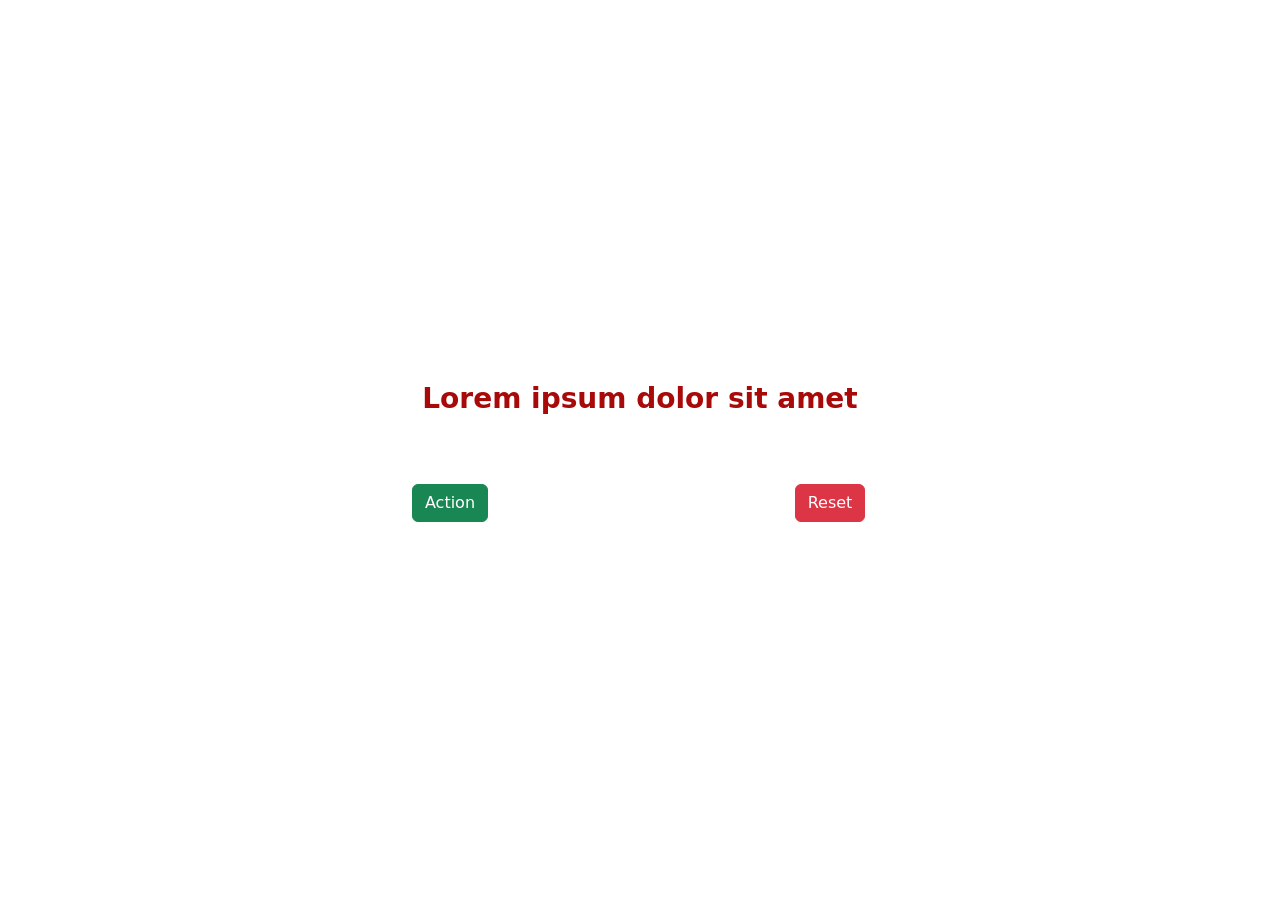
<file: 06-javascript-loader/index.html>
<!DOCTYPE html>
<html lang="en">
<head>
    <meta charset="UTF-8">
    <meta name="viewport" content="width=device-width, initial-scale=1.0">
    <link rel="stylesheet" href="https://cdn.jsdelivr.net/npm/bootstrap@5.3.8/dist/css/bootstrap.min.css">
    <title>Loader</title>
    <style>
        .loader {
            height: 5px;
            width: 500px;
        }
        
        .red {
            background-color: red;
            height: 5px;
        }
        .text {
            color: rgb(168, 10, 10);
        }
    </style>
</head>
<body>
    <div class="container">
        <div class="row align-items-center" style="height: 100vh;">
            <div class="col-12 text-center">
                <div class="d-inline-block px-3 text">
                    <p class="fs-3 fw-semibold">Lorem ipsum dolor sit amet</p>
                </div>
                <div class="row justify-content-center pt-4">
                    <div class="col-4 mt-4">
                        <button type="button" class="btn btn-success" data-bs-toggle="modal" data-bs-target="#modal1">Action</button>
                        <div class="modal"
                            id="modal1"
                            tabindex="-1"
                            data-bs-backdrop="static">
                            <div class="modal-dialog modal-dialog-centered">
                                <div class="modal-content">
                                    <div class="loader">
                                        <div class="red"></div>
                                    </div>
                                    <button id="hidden-btn" data-bs-dismiss="modal" style="display: none;"></button>
                                </div>
                            </div>
                        </div>
                    </div>
                    <div class="col-4 mt-4">
                        <button type="button" class="btn btn-danger reset">Reset</button>
                    </div>
                </div>
            </div>
        </div>
    </div>

    <script src="https://cdn.jsdelivr.net/npm/@popperjs/core@2.11.8/dist/umd/popper.min.js"></script>
    <script src="https://cdn.jsdelivr.net/npm/bootstrap@5.3.8/dist/js/bootstrap.bundle.min.js"></script>
    <script src="index.js"></script>
</body>
</html>
</file>
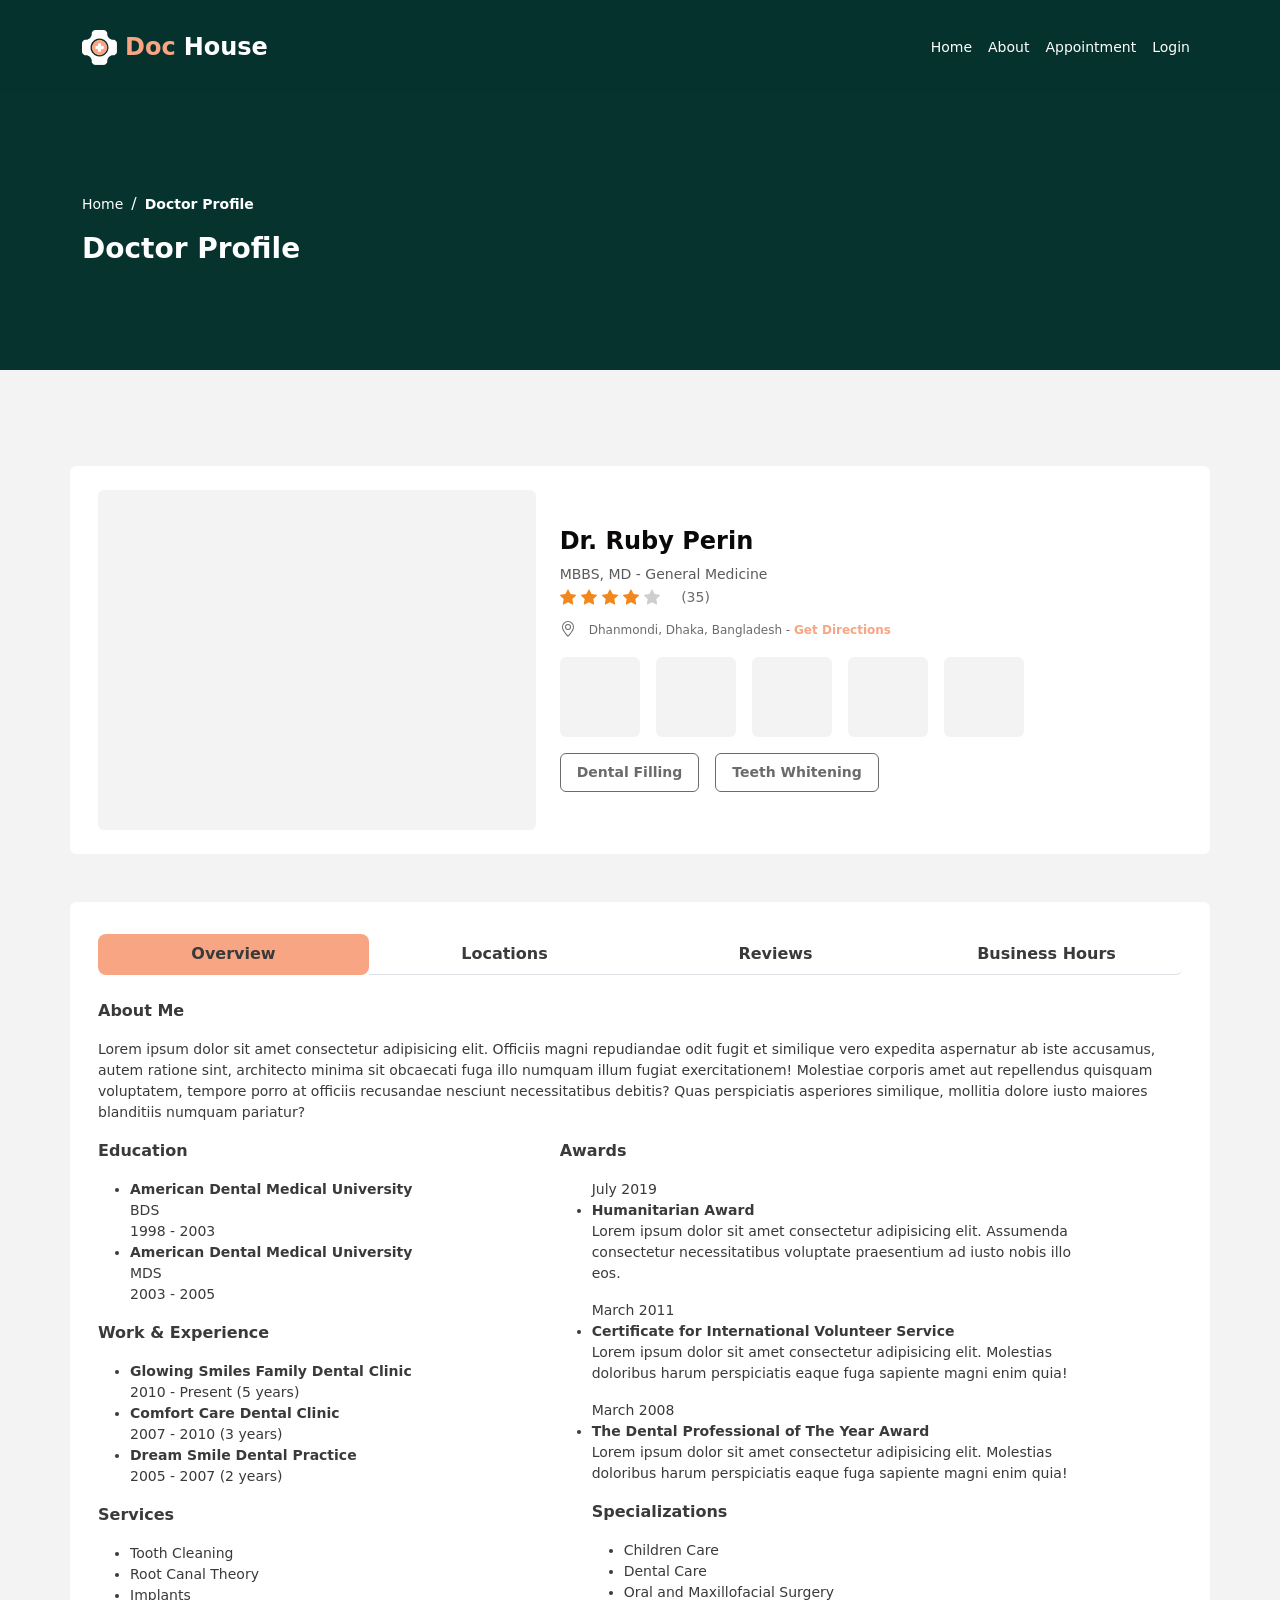
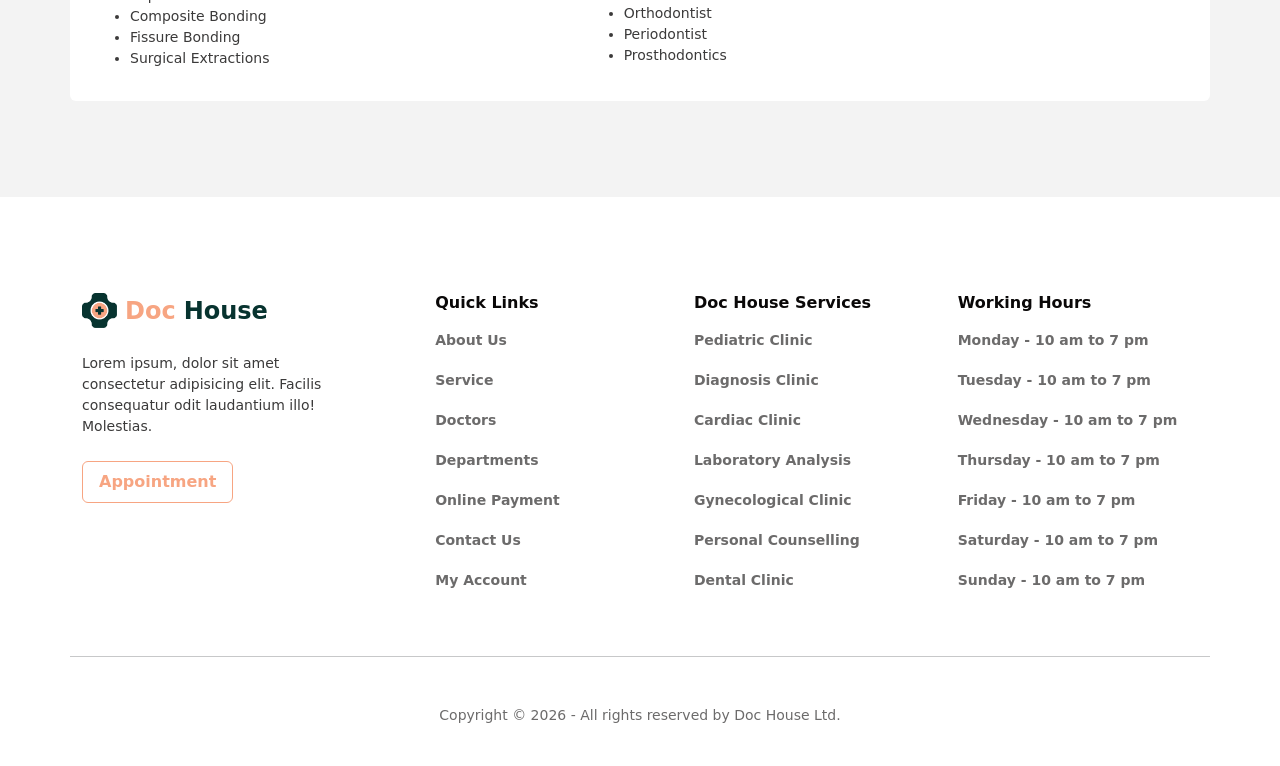
<file: 05-bootstrap-doctor-house/doctor-profile.html>
<!DOCTYPE html>
<html lang="en">
<head>
    <meta charset="UTF-8">
    <meta name="viewport" content="width=device-width, initial-scale=1.0">
    <link rel="stylesheet" href="https://cdn.jsdelivr.net/npm/bootstrap@5.3.8/dist/css/bootstrap.min.css">
    <link rel="stylesheet" href="style.css">
    <title>Home Page</title>
    <style>
        body {
            background-color: rgba(7, 51, 47, 1);
        }
    </style>
</head>
<body class="pt-5">
    
<nav class="navbar navbar-expand-lg small fixed-top py-4 navbar-dark blur-filter" style="background-color: rgba(7, 51, 47, 0.8);">
    <div class="container">
        <a href="index.html" class="navbar-brand d-inline-flex align-items-center gap-2">
            <img src="images/logo.png" alt="" style="width: 35px; height: 35px;">
            <span class="fs-4 fw-bold" style="color: rgba(247, 165, 130, 1);">Doc</span>
            <span class="fs-4 fw-bold">House</span>
        </a>
        <button type="button"
            class="navbar-toggler border-0"
            data-bs-toggle="collapse"
            data-bs-target="#navbar-menu"
            aria-controls="navbar-menu"
            aria-expanded="false"
            aria-label="Toggle Navigation">
            <span class="navbar-toggler-icon"></span>
        </button>
        <div class="collapse navbar-collapse" id="navbar-menu">
            <ul class="navbar-nav ms-auto">
                <li class="nav-item">
                    <a href="index.html" class="nav-link active" aria-current="page">Home</a>
                </li>
                <li class="nav-item">
                    <a href="index.html" class="nav-link text-white">About</a>
                </li>
                <li class="nav-item">
                    <a href="index.html" class="nav-link text-white">Appointment</a>
                </li>
                <li class="nav-item">
                    <a href="index.html" class="nav-link text-white">Login</a>
                </li>
            </ul>
        </div>
    </div>
</nav>

<!-- Doctor profile banner -->
<header class="doctor-profile-header pt-5 px-md-0 px-4 text-white" style="background-color: rgba(7, 51, 47, 1);">
    <div class="container pb-md-5">
        <div class="row">
            <div class="col-md-6 mt-md-5 py-5" >
                <nav aria-label="breadcrumb" style="--bs-breadcrumb-divider: '/';">
                    <ol class="breadcrumb">
                        <li class="breadcrumb-item">
                            <a href="index.html" class="text-decoration-none text-white small">Home</a>
                        </li>
                        <li class="breadcrumb-item">
                            <a href="doctor-profile.html" class="fw-semibold text-decoration-none text-white small active">Doctor Profile</a>
                        </li>
                    </ol>
                </nav>
                <h3 class="fw-bold">Doctor Profile</h3>
            </div>
            
        </div>
    </div>
</header>

<!-- doctor details -->
<section class="one-doctor-details px-4" style="background-color: rgba(243, 243, 243, 1);">
    <div class="container py-5">
        <div class="row mt-5">
            <div class="card border-0">
                <div class="card-body py-4">
                    <div class="row justify-content-center align-items-center">
                        <div class="col-md-5 rounded mb-md-0 mb-4">
                            <div class="rounded" style="height: 340px; background-color: rgba(243, 243, 243, 1);">
                            </div>
                        </div>
                        <div class="col-md-7">
                            <h4 class="fw-bold" style="color: rgba(10, 8, 8, 1);">Dr. Ruby Perin</h4>
                            <p class="small m-0 text-muted">MBBS, MD - General Medicine</p>
                            <svg xmlns="http://www.w3.org/2000/svg" width="16" height="16" fill="currentColor" class="bi bi-star-fill" viewBox="0 0 16 16" style="color: rgba(242, 135, 29, 1);">
                            <path d="M3.612 15.443c-.386.198-.824-.149-.746-.592l.83-4.73L.173 6.765c-.329-.314-.158-.888.283-.95l4.898-.696L7.538.792c.197-.39.73-.39.927 0l2.184 4.327 4.898.696c.441.062.612.636.282.95l-3.522 3.356.83 4.73c.078.443-.36.79-.746.592L8 13.187l-4.389 2.256z"/>
                            </svg>
                            <svg xmlns="http://www.w3.org/2000/svg" width="16" height="16" fill="currentColor" class="bi bi-star-fill" viewBox="0 0 16 16" style="color: rgba(242, 135, 29, 1);">
                            <path d="M3.612 15.443c-.386.198-.824-.149-.746-.592l.83-4.73L.173 6.765c-.329-.314-.158-.888.283-.95l4.898-.696L7.538.792c.197-.39.73-.39.927 0l2.184 4.327 4.898.696c.441.062.612.636.282.95l-3.522 3.356.83 4.73c.078.443-.36.79-.746.592L8 13.187l-4.389 2.256z"/>
                            </svg>
                            <svg xmlns="http://www.w3.org/2000/svg" width="16" height="16" fill="currentColor" class="bi bi-star-fill" viewBox="0 0 16 16" style="color: rgba(242, 135, 29, 1);">
                            <path d="M3.612 15.443c-.386.198-.824-.149-.746-.592l.83-4.73L.173 6.765c-.329-.314-.158-.888.283-.95l4.898-.696L7.538.792c.197-.39.73-.39.927 0l2.184 4.327 4.898.696c.441.062.612.636.282.95l-3.522 3.356.83 4.73c.078.443-.36.79-.746.592L8 13.187l-4.389 2.256z"/>
                            </svg>
                            <svg xmlns="http://www.w3.org/2000/svg" width="16" height="16" fill="currentColor" class="bi bi-star-fill" viewBox="0 0 16 16" style="color: rgba(242, 135, 29, 1);">
                            <path d="M3.612 15.443c-.386.198-.824-.149-.746-.592l.83-4.73L.173 6.765c-.329-.314-.158-.888.283-.95l4.898-.696L7.538.792c.197-.39.73-.39.927 0l2.184 4.327 4.898.696c.441.062.612.636.282.95l-3.522 3.356.83 4.73c.078.443-.36.79-.746.592L8 13.187l-4.389 2.256z"/>
                            </svg>
                            <svg xmlns="http://www.w3.org/2000/svg" width="16" height="16" fill="currentColor" class="bi bi-star-fill" viewBox="0 0 16 16" style="color: rgba(206, 206, 206, 1);">
                            <path d="M3.612 15.443c-.386.198-.824-.149-.746-.592l.83-4.73L.173 6.765c-.329-.314-.158-.888.283-.95l4.898-.696L7.538.792c.197-.39.73-.39.927 0l2.184 4.327 4.898.696c.441.062.612.636.282.95l-3.522 3.356.83 4.73c.078.443-.36.79-.746.592L8 13.187l-4.389 2.256z"/>
                            </svg>
                            <span class="small ms-3" style="color: rgba(108, 107, 107, 1);">(35)</span>

                            <p class="mt-2">
                               <svg xmlns="http://www.w3.org/2000/svg" width="16" height="16" fill="currentColor" class="bi bi-geo-alt me-2" viewBox="0 0 16 16" style="color: rgba(108, 107, 107, 1);">
                                <path d="M12.166 8.94c-.524 1.062-1.234 2.12-1.96 3.07A32 32 0 0 1 8 14.58a32 32 0 0 1-2.206-2.57c-.726-.95-1.436-2.008-1.96-3.07C3.304 7.867 3 6.862 3 6a5 5 0 0 1 10 0c0 .862-.305 1.867-.834 2.94M8 16s6-5.686 6-10A6 6 0 0 0 2 6c0 4.314 6 10 6 10"/>
                                <path d="M8 8a2 2 0 1 1 0-4 2 2 0 0 1 0 4m0 1a3 3 0 1 0 0-6 3 3 0 0 0 0 6"/>
                                </svg> 
                                <span style="color: rgba(108, 107, 107, 1); font-size: 12px;">Dhanmondi, Dhaka, Bangladesh - </span>
                                <span class="fw-bold" style="color: rgba(247, 165, 130, 1); font-size: 12px;">Get Directions</span>
                            </p>
                            <div class="hstack mb-3 gap-3">
                                <div class="rounded" style="background-color: rgba(243, 243, 243, 1); height: 80px; width: 80px;">
                                </div>
                                <div class="rounded" style="background-color: rgba(243, 243, 243, 1); height: 80px; width: 80px;">
                                </div>
                                <div class="rounded" style="background-color: rgba(243, 243, 243, 1); height: 80px; width: 80px;">
                                </div>
                                <div class="rounded" style="background-color: rgba(243, 243, 243, 1); height: 80px; width: 80px;">
                                </div>
                                <div class="rounded" style="background-color: rgba(243, 243, 243, 1); height: 80px; width: 80px;">
                                </div>
                            </div>
                            <div class="hstack gap-3">
                                <button type="button"
                                    class="rounded border bg-white fw-semibold small py-2 px-3" style="color: rgba(108, 107, 107, 1); --bs-border-color: rgba(108, 107, 107, 1); cursor: default;">
                                    Dental Filling
                                </button>
                                <button type="button"
                                    class="rounded border bg-white fw-semibold small py-2 px-3" style="color: rgba(108, 107, 107, 1); --bs-border-color: rgba(108, 107, 107, 1); cursor: default;">
                                    Teeth Whitening
                                </button>
                            </div>
                        </div>
                    </div>
                </div>
            </div>
        </div>
        <div class="row mt-5">
            <div class="card pt-4 border-0 mb-5">
                <div class="card-header border-0 bg-white">
                    <div class="list-group list-group-horizontal-md text-center">
                        <!-- <li class="list-group-item border-top-0 border-start-0 border-end-0 list-group-item-action active py-3">
                            <a href="#" class="text-decoration-none fw-semibold stretched-link">Overview</a>
                        </li>
                        <li class="list-group-item border-top-0 border-start-0 border-end-0 list-group-item-action py-3">
                            <a href="#" class="text-decoration-none fw-semibold stretched-link" style="color: rgba(108, 107, 107, 1);">Locations</a>
                        </li>
                        <li class="list-group-item border-top-0 border-start-0 border-end-0 list-group-item-action py-3">
                            <a href="#" class="text-decoration-none fw-semibold stretched-link" style="color: rgba(108, 107, 107, 1);">Reviews</a>
                        </li>
                        <li class="list-group-item border-top-0 border-start-0 border-end-0 list-group-item-action py-3">
                            <a href="#" class="text-decoration-none fw-semibold stretched-link" style="color: rgba(108, 107, 107, 1);">Business Hours</a>
                        </li> -->
                        <a href="#overview" class="list-group-item list-group-item-action active fw-bold border-top-0 border-start-0 border-end-0" data-bs-toggle="list" style="color: rgba(59, 58, 58, 1);">Overview</a>
                        <a href="#locations" class="list-group-item list-group-item-action fw-bold border-top-0 border-start-0 border-end-0" data-bs-toggle="list" style="color: rgba(59, 58, 58, 1);">Locations</a>
                        <a href="#reviews" class="list-group-item list-group-item-action fw-bold border-top-0 border-start-0 border-end-0" data-bs-toggle="list" style="color: rgba(59, 58, 58, 1);">Reviews</a>
                        <a href="#business-hours" class="list-group-item list-group-item-action fw-bold border-top-0 border-start-0 border-end-0" data-bs-toggle="list" style="color: rgba(59, 58, 58, 1);">Business Hours</a>
                    </div>
                </div>
                <div class="card-body" style="color: rgba(59, 58, 58, 1);">
                    <div class="tab-content">
                        <div class="tab-pane fade show active" id="overview">
                            <p class="fw-bold">About Me</p>
                            <p class="small">Lorem ipsum dolor sit amet consectetur adipisicing elit. Officiis magni repudiandae odit fugit et similique vero expedita aspernatur ab iste accusamus, autem ratione sint, architecto minima sit obcaecati fuga illo numquam illum fugiat exercitationem! Molestiae corporis amet aut repellendus quisquam voluptatem, tempore porro at officiis recusandae nesciunt necessitatibus debitis? Quas perspiciatis asperiores similique, mollitia dolore iusto maiores blanditiis numquam pariatur?</p>
                            <div class="row">
                                <div class="col-md-5">
                                    <p class="fw-bold">Education</p>
                                    <ul>
                                        <li class="fw-bold small">American Dental Medical University
                                            <ul class="list-unstyled fw-normal">
                                                <li>BDS</li>
                                                <li>1998 - 2003</li>
                                            </ul>
                                        </li>
                                        <li class="fw-bold small">American Dental Medical University
                                            <ul class="list-unstyled fw-normal">
                                                <li>MDS</li>
                                                <li>2003 - 2005</li>
                                            </ul>
                                        </li>
                                    </ul>
                                    <p class="fw-bold">Work & Experience</p>
                                    <ul>
                                        <li class="fw-bold small">Glowing Smiles Family Dental Clinic
                                            <ul class="list-unstyled fw-normal">
                                                <li>2010 - Present (5 years)</li>
                                            </ul>
                                        </li>
                                        <li class="fw-bold small">Comfort Care Dental Clinic
                                            <ul class="list-unstyled fw-normal">
                                                <li>2007 - 2010 (3 years)</li>
                                            </ul>
                                        </li>
                                        <li class="fw-bold small">Dream Smile Dental Practice
                                            <ul class="list-unstyled fw-normal">
                                                <li>2005 - 2007 (2 years)</li>
                                            </ul>
                                        </li>
                                    </ul>
                                    <p class="fw-bold">Services</p>
                                    <ul class="small">
                                        <li>Tooth Cleaning</li>
                                        <li>Root Canal Theory</li>
                                        <li>Implants</li>
                                        <li>Composite Bonding</li>
                                        <li>Fissure Bonding</li>
                                        <li>Surgical Extractions</li>
                                    </ul>
                                </div>
                                <div class="col-md-6">
                                    <p class="fw-bold">Awards</p>
                                    <ul class="small">
                                        <p class="m-0">July 2019</p>
                                        <li class="fw-bold">Humanitarian Award</li>
                                        <p>Lorem ipsum dolor sit amet consectetur adipisicing elit. Assumenda consectetur necessitatibus voluptate praesentium ad iusto nobis illo eos.</p>
                                    </ul>
                                    <ul class="small">
                                        <p class="m-0">March 2011</p>
                                        <li class="fw-bold">Certificate for International Volunteer Service</li>
                                        <p>Lorem ipsum dolor sit amet consectetur adipisicing elit. Molestias doloribus harum perspiciatis eaque fuga sapiente magni enim quia!</p>
                                    </ul>
                                    <ul>
                                        <p class="m-0 small">March 2008</p>
                                        <li class="fw-bold small">The Dental Professional of The Year Award</li>
                                        <p class="small">Lorem ipsum dolor sit amet consectetur adipisicing elit. Molestias doloribus harum perspiciatis eaque fuga sapiente magni enim quia!</p>
                                        <p class="fw-bold">Specializations</p>
                                        <ul class="disc small">
                                            <li>Children Care</li>
                                            <li>Dental Care</li>
                                            <li>Oral and Maxillofacial Surgery</li>
                                            <li>Orthodontist</li>
                                            <li>Periodontist</li>
                                            <li>Prosthodontics</li>
                                        </ul>
                                    </ul>
                                </div>
                            </div>
                        </div>

                        <div class="tab-pane fade" id="locations">
                            <p class="small">
                                Lorem ipsum dolor sit amet consectetur adipisicing elit. Suscipit modi dolorem voluptas cupiditate quod ab animi voluptatibus molestiae dicta, doloremque molestias perspiciatis nobis magni nam dolore deserunt asperiores sapiente ipsum expedita rem ducimus reiciendis consectetur. Ea quisquam esse sint molestiae voluptatem tenetur dignissimos consequuntur praesentium eligendi sit mollitia perferendis officiis obcaecati sed, ducimus minima optio facilis nesciunt, dolores voluptatum in. Facere praesentium cumque qui, a, quam dolorum nemo velit ipsum, rem id sed quaerat nesciunt laborum exercitationem voluptatem. Suscipit minima eveniet fugit impedit nihil, veritatis esse tenetur nemo in eum ducimus cumque et at non nostrum asperiores aliquam quas repellendus laboriosam! Id voluptatem tempore quis nobis perspiciatis pariatur sunt, laborum maiores eveniet molestiae obcaecati est amet minus, temporibus veritatis incidunt dolor suscipit, aliquam sequi quasi quo ut. Veniam laudantium, odit nihil consequatur reiciendis minima asperiores necessitatibus numquam praesentium dolores perspiciatis eaque sint! Debitis, cumque non numquam tempora pariatur magni quia culpa assumenda voluptatum impedit placeat maxime quod dignissimos doloremque blanditiis asperiores, possimus voluptate est voluptates. Maxime velit voluptatibus vel perspiciatis nobis nemo voluptatum ipsam tempora deserunt sequi autem non nam dolore soluta esse culpa consectetur quo porro repellat facere, amet odit? Obcaecati id tenetur nulla molestiae neque animi temporibus ratione?
                            </p>
                        </div>
                        <div class="tab-pane fade" id="reviews">
                            <p class="small">
                                Lorem ipsum dolor sit amet consectetur adipisicing elit. Suscipit modi dolorem voluptas cupiditate quod ab animi voluptatibus molestiae dicta, doloremque molestias perspiciatis nobis magni nam dolore deserunt asperiores sapiente ipsum expedita rem ducimus reiciendis consectetur. Ea quisquam esse sint molestiae voluptatem tenetur dignissimos consequuntur praesentium eligendi sit mollitia perferendis officiis obcaecati sed, ducimus minima optio facilis nesciunt, dolores voluptatum in. Facere praesentium cumque qui, a, quam dolorum nemo velit ipsum, rem id sed quaerat nesciunt laborum exercitationem voluptatem. Suscipit minima eveniet fugit impedit nihil, veritatis esse tenetur nemo in eum ducimus cumque et at non nostrum asperiores aliquam quas repellendus laboriosam! Id voluptatem tempore quis nobis perspiciatis pariatur sunt, laborum maiores eveniet molestiae obcaecati est amet minus, temporibus veritatis incidunt dolor suscipit, aliquam sequi quasi quo ut. Veniam laudantium, odit nihil consequatur reiciendis minima asperiores necessitatibus numquam praesentium dolores perspiciatis eaque sint! Debitis, cumque non numquam tempora pariatur magni quia culpa assumenda voluptatum impedit placeat maxime quod dignissimos doloremque blanditiis asperiores, possimus voluptate est voluptates. Maxime velit voluptatibus vel perspiciatis nobis nemo voluptatum ipsam tempora deserunt sequi autem non nam dolore soluta esse culpa consectetur quo porro repellat facere, amet odit? Obcaecati id tenetur nulla molestiae neque animi temporibus ratione?
                            </p>
                        </div>
                        <div class="tab-pane fade" id="business-hours">
                            <p class="small">
                                Lorem ipsum dolor sit amet consectetur adipisicing elit. Suscipit modi dolorem voluptas cupiditate quod ab animi voluptatibus molestiae dicta, doloremque molestias perspiciatis nobis magni nam dolore deserunt asperiores sapiente ipsum expedita rem ducimus reiciendis consectetur. Ea quisquam esse sint molestiae voluptatem tenetur dignissimos consequuntur praesentium eligendi sit mollitia perferendis officiis obcaecati sed, ducimus minima optio facilis nesciunt, dolores voluptatum in. Facere praesentium cumque qui, a, quam dolorum nemo velit ipsum, rem id sed quaerat nesciunt laborum exercitationem voluptatem. Suscipit minima eveniet fugit impedit nihil, veritatis esse tenetur nemo in eum ducimus cumque et at non nostrum asperiores aliquam quas repellendus laboriosam! Id voluptatem tempore quis nobis perspiciatis pariatur sunt, laborum maiores eveniet molestiae obcaecati est amet minus, temporibus veritatis incidunt dolor suscipit, aliquam sequi quasi quo ut. Veniam laudantium, odit nihil consequatur reiciendis minima asperiores necessitatibus numquam praesentium dolores perspiciatis eaque sint! Debitis, cumque non numquam tempora pariatur magni quia culpa assumenda voluptatum impedit placeat maxime quod dignissimos doloremque blanditiis asperiores, possimus voluptate est voluptates. Maxime velit voluptatibus vel perspiciatis nobis nemo voluptatum ipsam tempora deserunt sequi autem non nam dolore soluta esse culpa consectetur quo porro repellat facere, amet odit? Obcaecati id tenetur nulla molestiae neque animi temporibus ratione?
                            </p>
                        </div>
                    </div>
                </div>
            </div>
        </div>
    </div>
</section>

<!-- Footer -->
<footer class="main-footer pt-md-5 px-md-0 px-4 bg-white">
    <div class="container pt-5 pb-4">
        <div class="row align-items-start">
            <div class="col-md-3 mb-5 mb-md-0 d-grid gap-4 text-md-start text-center">
                <a href="index.html" class="navbar-brand d-inline-flex align-items-center justify-content-md-start justify-content-center gap-2">
                    <img src="images/logo-dark.png" alt="" style="width: 35px; height: 35px;">
                    <span class="fs-4 fw-bold" style="color: rgba(247, 165, 130, 1);">Doc</span>
                    <span class="fs-4 fw-bold" style="color: rgba(7, 51, 47, 1);">House</span>
                </a>
                <p class="small m-0" style="color: rgba(59, 58, 58, 1);">Lorem ipsum, dolor sit amet consectetur adipisicing elit. Facilis consequatur odit laudantium illo! Molestias.</p>
                <button type="button"
                    class="border mx-auto mx-md-0 rounded fw-bold py-2 px-3 bg-transparent" style="justify-self: start; --bs-border-color: rgba(247, 165, 130, 1); color: rgba(247, 165, 130, 1);">
                    Appointment
                </button>
            </div>
            <div class="col-md-3 mb-4 mb-md-0 d-grid justify-content-center">
                <div class="align-items-md-start align-items-center d-flex flex-column">
                    <h6 class="fw-bold mb-3" style="color: rgba(10, 8, 8, 1);">Quick Links</h6>
                    <p><a href="#" class="small text-decoration-none fw-semibold" style="color: rgba(108, 107, 107, 1);">About Us</a></p>
                    <p><a href="#" class="small text-decoration-none fw-semibold" style="color: rgba(108, 107, 107, 1);">Service</a></p>
                    <p><a href="#" class="small text-decoration-none fw-semibold" style="color: rgba(108, 107, 107, 1);">Doctors</a></p>
                    <p><a href="#" class="small text-decoration-none fw-semibold" style="color: rgba(108, 107, 107, 1);">Departments</a></p>
                    <p><a href="#" class="small text-decoration-none fw-semibold" style="color: rgba(108, 107, 107, 1);">Online Payment</a></p>
                    <p><a href="#" class="small text-decoration-none fw-semibold" style="color: rgba(108, 107, 107, 1);">Contact Us</a></p>
                    <p><a href="#" class="small text-decoration-none fw-semibold" style="color: rgba(108, 107, 107, 1);">My Account</a></p>
                </div>
            </div>
            <div class="col-md-3 mb-4 mb-md-0 d-grid justify-content-center">
                <div class="align-items-md-start align-items-center d-flex flex-column">
                    <h6 class="fw-bold mb-3" style="color: rgba(10, 8, 8, 1);">Doc House Services</h6>
                    <p><a href="#" class="small text-decoration-none fw-semibold" style="color: rgba(108, 107, 107, 1);">Pediatric Clinic</a></p>
                    <p><a href="#" class="small text-decoration-none fw-semibold" style="color: rgba(108, 107, 107, 1);">Diagnosis Clinic</a></p>
                    <p><a href="#" class="small text-decoration-none fw-semibold" style="color: rgba(108, 107, 107, 1);">Cardiac Clinic</a></p>
                    <p><a href="#" class="small text-decoration-none fw-semibold" style="color: rgba(108, 107, 107, 1);">Laboratory Analysis</a></p>
                    <p><a href="#" class="small text-decoration-none fw-semibold" style="color: rgba(108, 107, 107, 1);">Gynecological Clinic</a></p>
                    <p><a href="#" class="small text-decoration-none fw-semibold" style="color: rgba(108, 107, 107, 1);">Personal Counselling</a></p>
                    <p><a href="#" class="small text-decoration-none fw-semibold" style="color: rgba(108, 107, 107, 1);">Dental Clinic</a></p>
                </div>
            </div>
            <div class="col-md-3 d-grid justify-content-center">
                <div class="align-items-md-start align-items-center d-flex flex-column">
                    <h6 class="fw-bold mb-3" style="color: rgba(10, 8, 8, 1);">Working Hours</h6>
                    <p><a href="#" class="small text-decoration-none fw-semibold" style="color: rgba(108, 107, 107, 1); cursor: default;">Monday - 10 am to 7 pm</a></p>
                    <p><a href="#" class="small text-decoration-none fw-semibold" style="color: rgba(108, 107, 107, 1); cursor: default;">Tuesday - 10 am to 7 pm</a></p>
                    <p><a href="#" class="small text-decoration-none fw-semibold" style="color: rgba(108, 107, 107, 1); cursor: default;">Wednesday - 10 am to 7 pm</a></p>
                    <p><a href="#" class="small text-decoration-none fw-semibold" style="color: rgba(108, 107, 107, 1); cursor: default;">Thursday - 10 am to 7 pm</a></p>
                    <p><a href="#" class="small text-decoration-none fw-semibold" style="color: rgba(108, 107, 107, 1); cursor: default;">Friday - 10 am to 7 pm</a></p>
                    <p><a href="#" class="small text-decoration-none fw-semibold" style="color: rgba(108, 107, 107, 1); cursor: default;">Saturday - 10 am to 7 pm</a></p>
                    <p><a href="#" class="small text-decoration-none fw-semibold" style="color: rgba(108, 107, 107, 1); cursor: default;">Sunday - 10 am to 7 pm</a></p>
                </div>
            </div>
            
            <hr class="my-5">
            <p class="small text-center" style="color: rgba(108, 107, 107, 1);">Copyright &copy; 2026 - All rights reserved by Doc House Ltd.</p>
        </div>
    </div>
</footer>

 <script src="https://cdn.jsdelivr.net/npm/bootstrap@5.3.8/dist/js/bootstrap.bundle.min.js"></script>  
</body>
</html>
</file>
<file: 01-html-css-bangladesh-flag/styles.css>
/* Center the flag on screen */
body {
  display: flex;
  justify-content: center;
  align-items: center;
  height: 100vh;
  margin: 0;
}

/* Flag container */
.flag {
  width: 600px;
  height: 300px;
  background-color: #24800d; 
 /* position: relative; */
}

/* Red circle */
.circle {
  width: 200px;   
  height: 200px;
  background-color: #ff001e;
  border-radius: 50%;

  position: absolute;

  /* CENTER */
  top: 50%;
  left: 50%;
  transform: translate(-50%, -50%);
}
</file>
<file: 02-html-css-grid-bento-gallery/styles.css>
body {
  margin: 0;
  background: #ffffff;
  font-family: "Times New Roman", serif;
}

/* TITLE */
h2 {
  text-align: center;
  margin-top: 25px;
  margin-bottom: 10px;
  font-size: 20px;
  font-weight: bold;
}

/* OUTER WRAPPER */
.wrapper {
  width: 55%;
  margin: 0 auto;
  background: #e0e0e0;
  padding: 15px;
}

/* GRID CONTAINER */
.gallery {
  display: grid;
  grid-template-columns: repeat(4, 1fr);
  grid-template-rows: 170px 170px 110px;
  gap: 6px;
}

/* ITEM BASE */
.item {
  position: relative;
  overflow: hidden;
}

/* IMAGE */
.item img {
  width: 100%;
  height: 100%;
  object-fit: cover;
  display: block;
}

/* DARK OVERLAY */
.item::after {
  content: "";
  position: absolute;
  inset: 0;
  background: rgba(0, 0, 0, 0.35);
}

/* NUMBER TEXT */
.item span {
  position: absolute;
  top: 50%;
  left: 50%;
  transform: translate(-50%, -50%);
  color: white;
  font-size: 18px;
  font-weight: normal;
  z-index: 1;
}

/* GRID POSITIONS */

/* 1 - left tall */
.item1 {
  grid-column: 1 / 2;
  grid-row: 1 / 3;
}

/* 2 - top wide */
.item2 {
  grid-column: 2 / 5;
  grid-row: 1 / 2;
}

/* 3 - middle wide */
.item3 {
  grid-column: 2 / 4;
  grid-row: 2 / 3;
}

/* 4 - right tall */
.item4 {
  grid-column: 4 / 5;
  grid-row: 2 / 4;
}

/* 5 - bottom left */
.item5 {
  grid-column: 1 / 3;
  grid-row: 3 / 4;
}

/* 6 - bottom middle */
.item6 {
  grid-column: 3 / 4;
  grid-row: 3 / 4;
}
</file>
<file: 03-html-css-analog-clock/styles.css>
* {
    margin: 0;
    padding: 0;
    box-sizing: border-box;
}

body {
    font-family: sans-serif;
}

.container {
    height: 100vh;
    background: #f4f4f4;
    display: flex;
    justify-content: center;
    align-items: center;
}

.clock {
    width: 400px;
    height: 400px;
    border: 5px solid gray;
    border-radius: 50%;
    position: relative;
}

.hand {
    position: absolute;
    bottom: 50%;
    left: 50%;
    transform-origin: bottom;
}

.minute {
    width: 3px;
    height: 130px;
    background: blue;
    animation: rotate 20s linear infinite;
}

.second {
    width: 2px;
    height: 150px;
    background: red;
    animation: rotate 3s linear infinite;
}

@keyframes rotate {
    from {
        transform: rotate(0deg);
    }

    to {
        transform: rotate(360deg);
    }
}
</file>
<file: 05-bootstrap-doctor-house/style.css>
body, html {
    overflow-x: hidden;
}


.services .list-group-item.active {
    border-radius: 8px !important;
    background-color: rgba(247, 165, 130, 1);
    border: none;
}

nav.blur-filter {
    backdrop-filter: blur(8px);
}

.doctors a {
    color: rgba(247, 165, 130, 1);
    background-color: white;
    border-color: 1px solid rgba(247, 165, 130, 1);

    &:hover {
        background-color: rgba(247, 165, 130, 1);
        color: white;
    }
}

.breadcrumb-item::before {
    color: white !important;
}

.one-doctor-details .list-group-item.active {
    border-radius: 8px !important;
    background-color: rgba(247, 165, 130, 1);
    border: none;
    a {
        color: white;
    }    
}

.disc {
    list-style-type: disc;
}

.contact input::placeholder {
    color: white;
}

.carousel-control-prev-icon {
    color: rgba(247, 165, 130, 1) !important;
}
</file>
